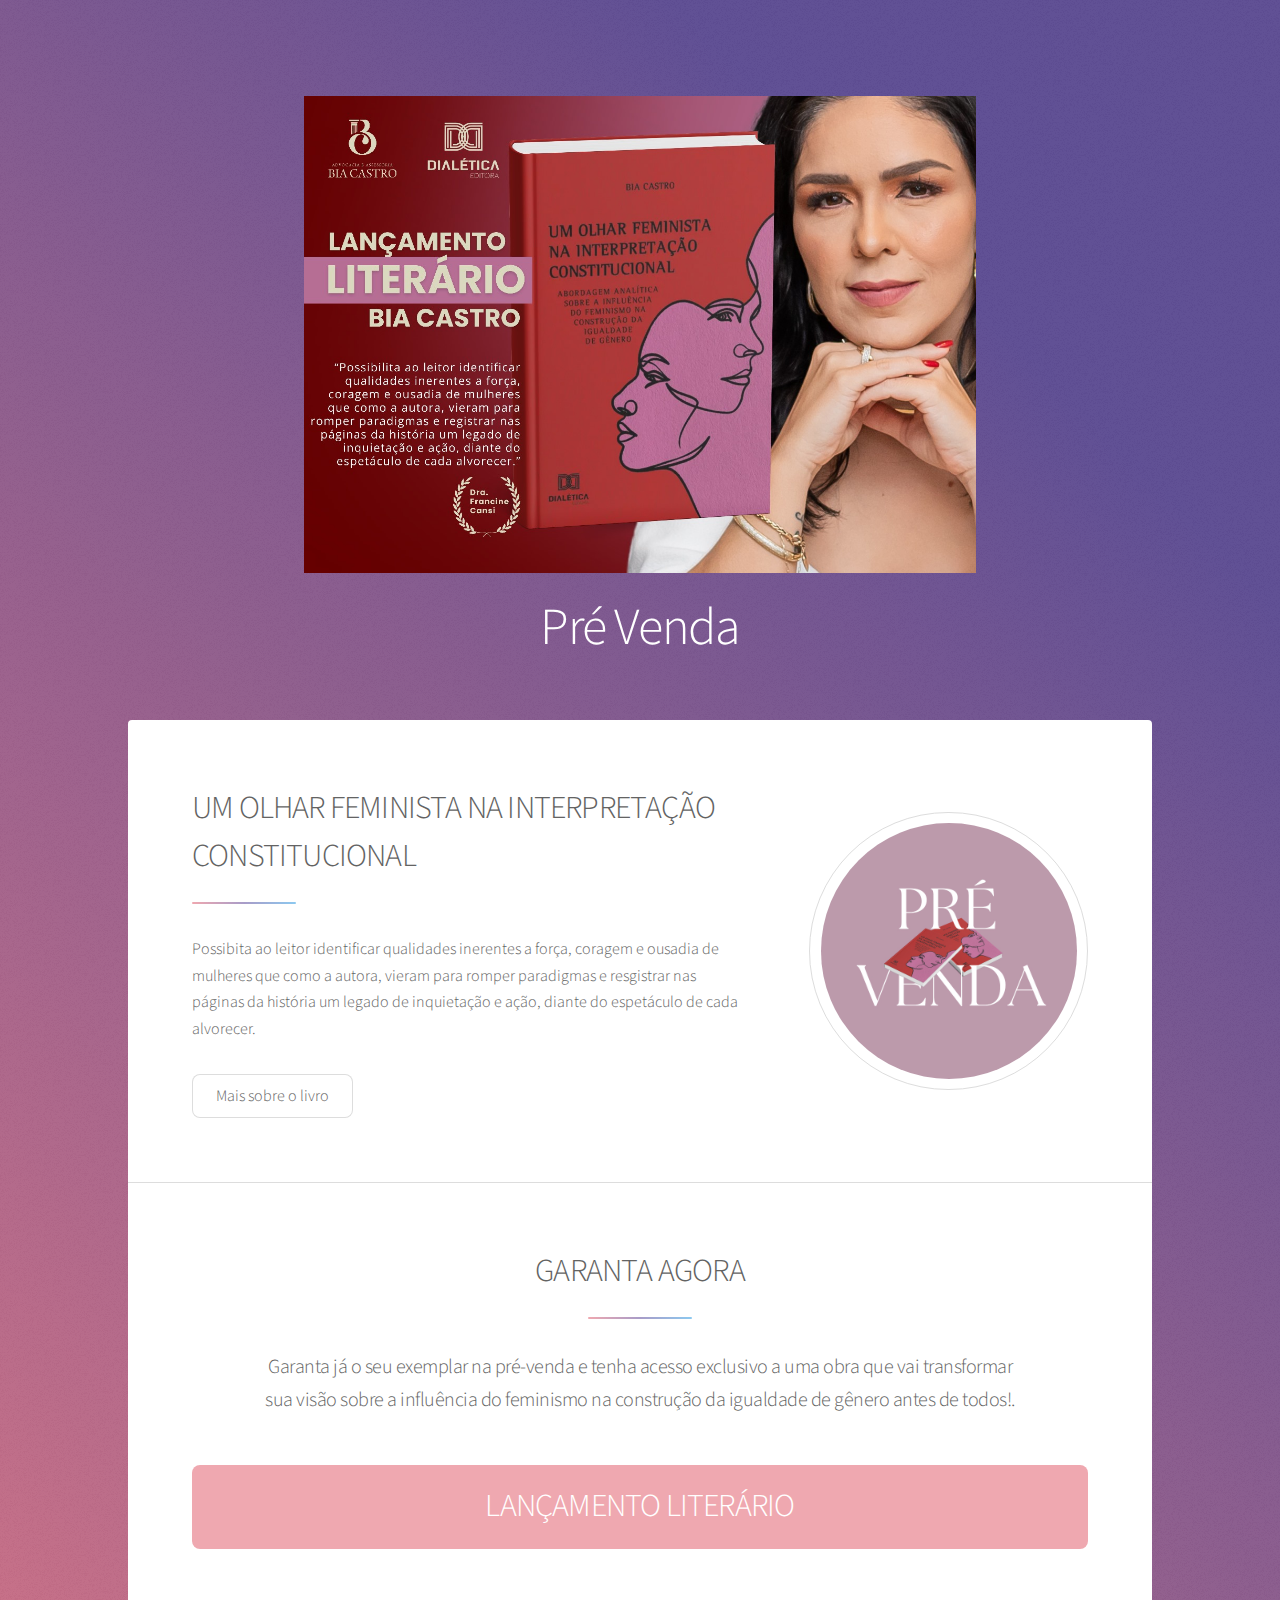
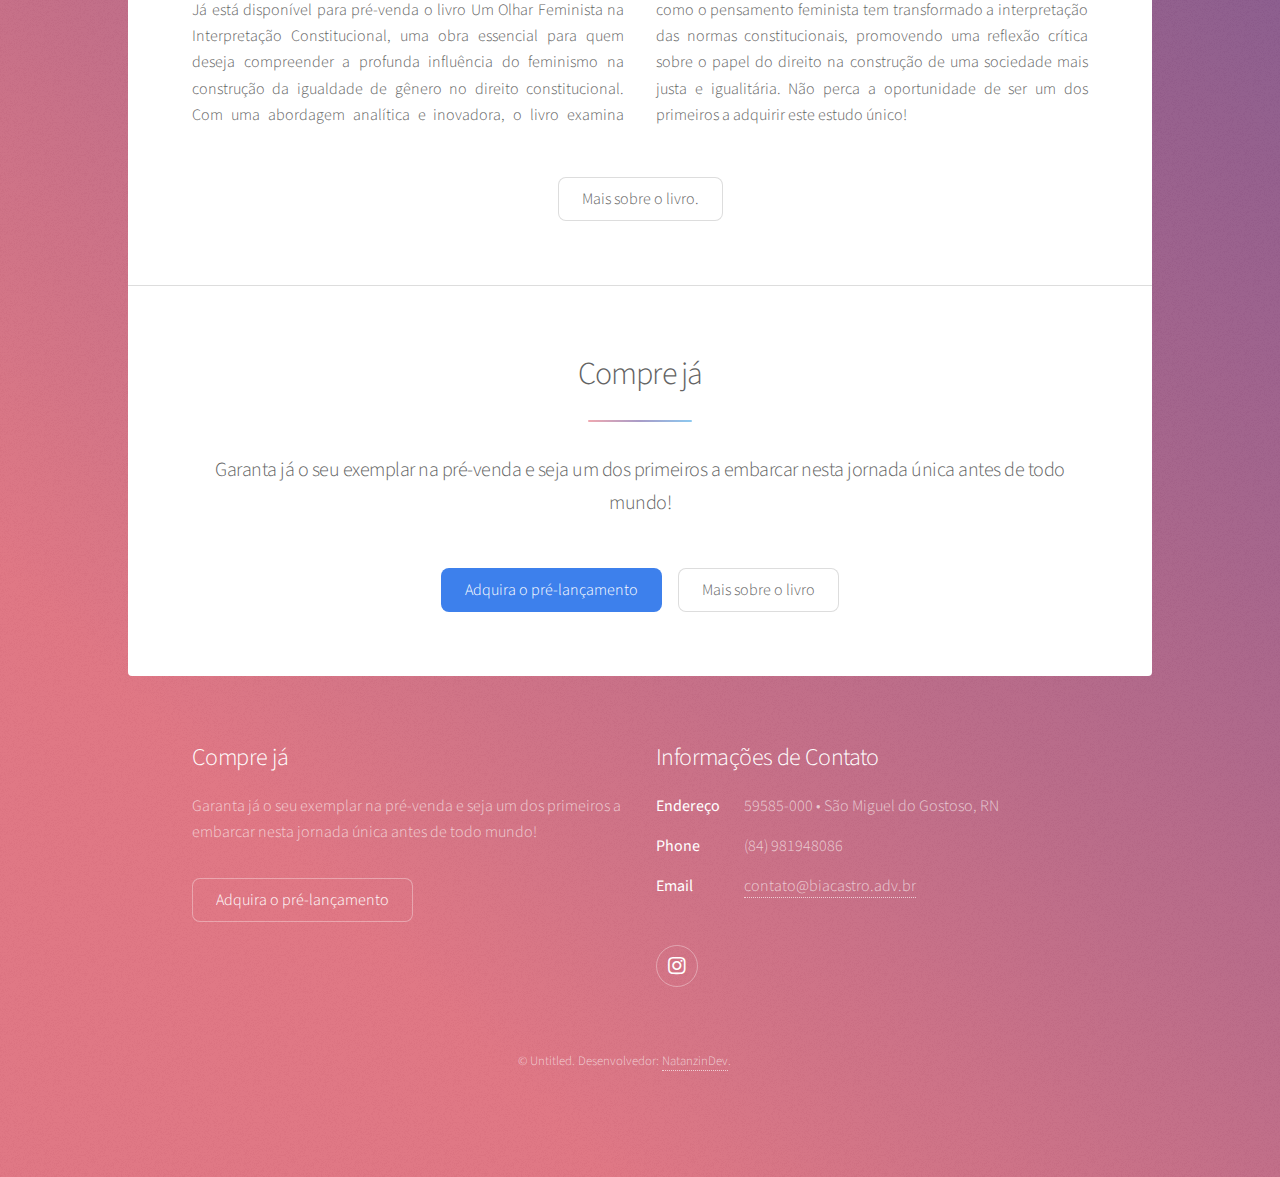
<file: index.html>
<!DOCTYPE HTML>
<!--
	Stellar by HTML5 UP
	html5up.net | @ajlkn
	Free for personal and commercial use under the CCA 3.0 license (html5up.net/license)
-->
<html>
	<head>
		<title>Um olhar feminista na interpretação constitucional</title>
		<meta charset="utf-8" />
		<meta name="viewport" content="width=device-width, initial-scale=1, user-scalable=no" />
		<link rel="stylesheet" href="assets/css/main.css" />
		<noscript><link rel="stylesheet" href="assets/css/noscript.css" /></noscript>
	</head>
	<body class="is-preload">

		<!-- Wrapper -->
			<div id="wrapper">

				<!-- Header -->
					<header id="header" class="alt">
						<span class="logo"><img src="imagens/lacamentoliterario.jpg" alt="" /></span>
						<h1>Pré Venda</h1>
						
					</header>

				<!-- Nav -->
				

				<!-- Main -->
					<div id="main">

						<!-- Introduction -->
							<section id="intro" class="main">
								<div class="spotlight">
									<div class="content">
										<header class="major">
											<h2>UM OLHAR FEMINISTA NA INTERPRETAÇÃO CONSTITUCIONAL</h2>
										</header>
										<p>Possibita ao leitor identificar qualidades inerentes a força, coragem e ousadia de mulheres que como a autora, vieram para romper paradigmas e resgistrar nas páginas da história um legado de inquietação e ação, diante do espetáculo de cada alvorecer.</p>
										<ul class="actions">
											<li><a href="generic.html" class="button">Mais sobre o livro</a></li>
										</ul>
									</div>
									<span class="image"><img src="imagens/IMG-20250206-WA0017.jpg" alt="" /></span>
								</div>
							</section>

						<!-- First Section -->
							

						<!-- Second Section -->
							<section id="second" class="main special">
								<header class="major">
									<h2>GARANTA AGORA</h2>
									<p>Garanta já o seu exemplar na pré-venda e tenha acesso exclusivo a uma obra que vai transformar <br />sua visão sobre a influência do feminismo na construção da igualdade de gênero antes de todos!.</p>
								</header>
								<ul class="statistics">
									<li class="style1">
										
										<strong>LANÇAMENTO LITERÁRIO</strong> 
									</li>
									
								</ul>
								<p class="content">Já está disponível para pré-venda o livro Um Olhar Feminista na Interpretação Constitucional, uma obra essencial para quem deseja compreender a profunda influência do feminismo na construção da igualdade de gênero no direito constitucional. Com uma abordagem analítica e inovadora, o livro examina como o pensamento feminista tem transformado a interpretação das normas constitucionais, promovendo uma reflexão crítica sobre o papel do direito na construção de uma sociedade mais justa e igualitária. Não perca a oportunidade de ser um dos primeiros a adquirir este estudo único!</p>
								<footer class="major">
									<ul class="actions special">
										<li><a href="generic.html" class="button">Mais sobre o livro.</a></li>
									</ul>
								</footer>
							</section>

						<!-- Get Started -->
							<section id="cta" class="main special">
								<header class="major">
									<h2>Compre já</h2>
									<p>Garanta já o seu exemplar na pré-venda e seja um dos primeiros a embarcar nesta jornada única antes de todo mundo!</p>
								</header>
								<footer class="major">
									<ul class="actions special">
										<li><a href="http://wa.me/5584987931336?text=Olá!+Quero+adquirir+o+novo+livro+da+Dra.+Bia, em+pré-lançamento!+🥂📕" class="button primary">Adquira o pré-lançamento</a></li>
										<li><a href="generic.html" class="button">Mais sobre o livro</a></li>
									</ul>
								</footer>
							</section>

					</div>

				<!-- Footer -->
					<footer id="footer">
						<section>
							<h2>Compre já</h2>
							<p>Garanta já o seu exemplar na pré-venda e seja um dos primeiros a embarcar nesta jornada única antes de todo mundo!</p>
							<ul class="actions">
								<li><a href="http://wa.me/5584987931336?text=Olá!+Quero+adquirir+o+novo+livro+da+Dra.+Bia, em+pré-lançamento!+🥂📕
									" class="button">Adquira o pré-lançamento</a></li>
							</ul>
						</section>
						<section>
							<h2>Informações de Contato</h2>
							<dl class="alt">
								<dt>Endereço</dt>
								<dd>59585-000  &bull; São Miguel do Gostoso, RN  </dd>
								<dt>Phone</dt>
								<dd>(84) 981948086</dd>
								<dt>Email</dt>
								<dd><a href="#">contato@biacastro.adv.br</a></dd>
							</dl>
							<ul class="icons">
								
								<li><a href="https://www.instagram.com/biacastro.advocacia?igsh=eDd5eXN3Ym1vaTNr" class="icon brands fa-instagram alt"><span class="label">Instagram</span></a></li>
								
							</ul>
						</section>
						<p class="copyright">&copy; Untitled. Desenvolvedor: <a href="https://github.com/NatanzinDev">NatanzinDev</a>.</p>
					</footer>

			</div>

		<!-- Scripts -->
			<script src="assets/js/jquery.min.js"></script>
			<script src="assets/js/jquery.scrollex.min.js"></script>
			<script src="assets/js/jquery.scrolly.min.js"></script>
			<script src="assets/js/browser.min.js"></script>
			<script src="assets/js/breakpoints.min.js"></script>
			<script src="assets/js/util.js"></script>
			<script src="assets/js/main.js"></script>

	</body>
</html>
</file>
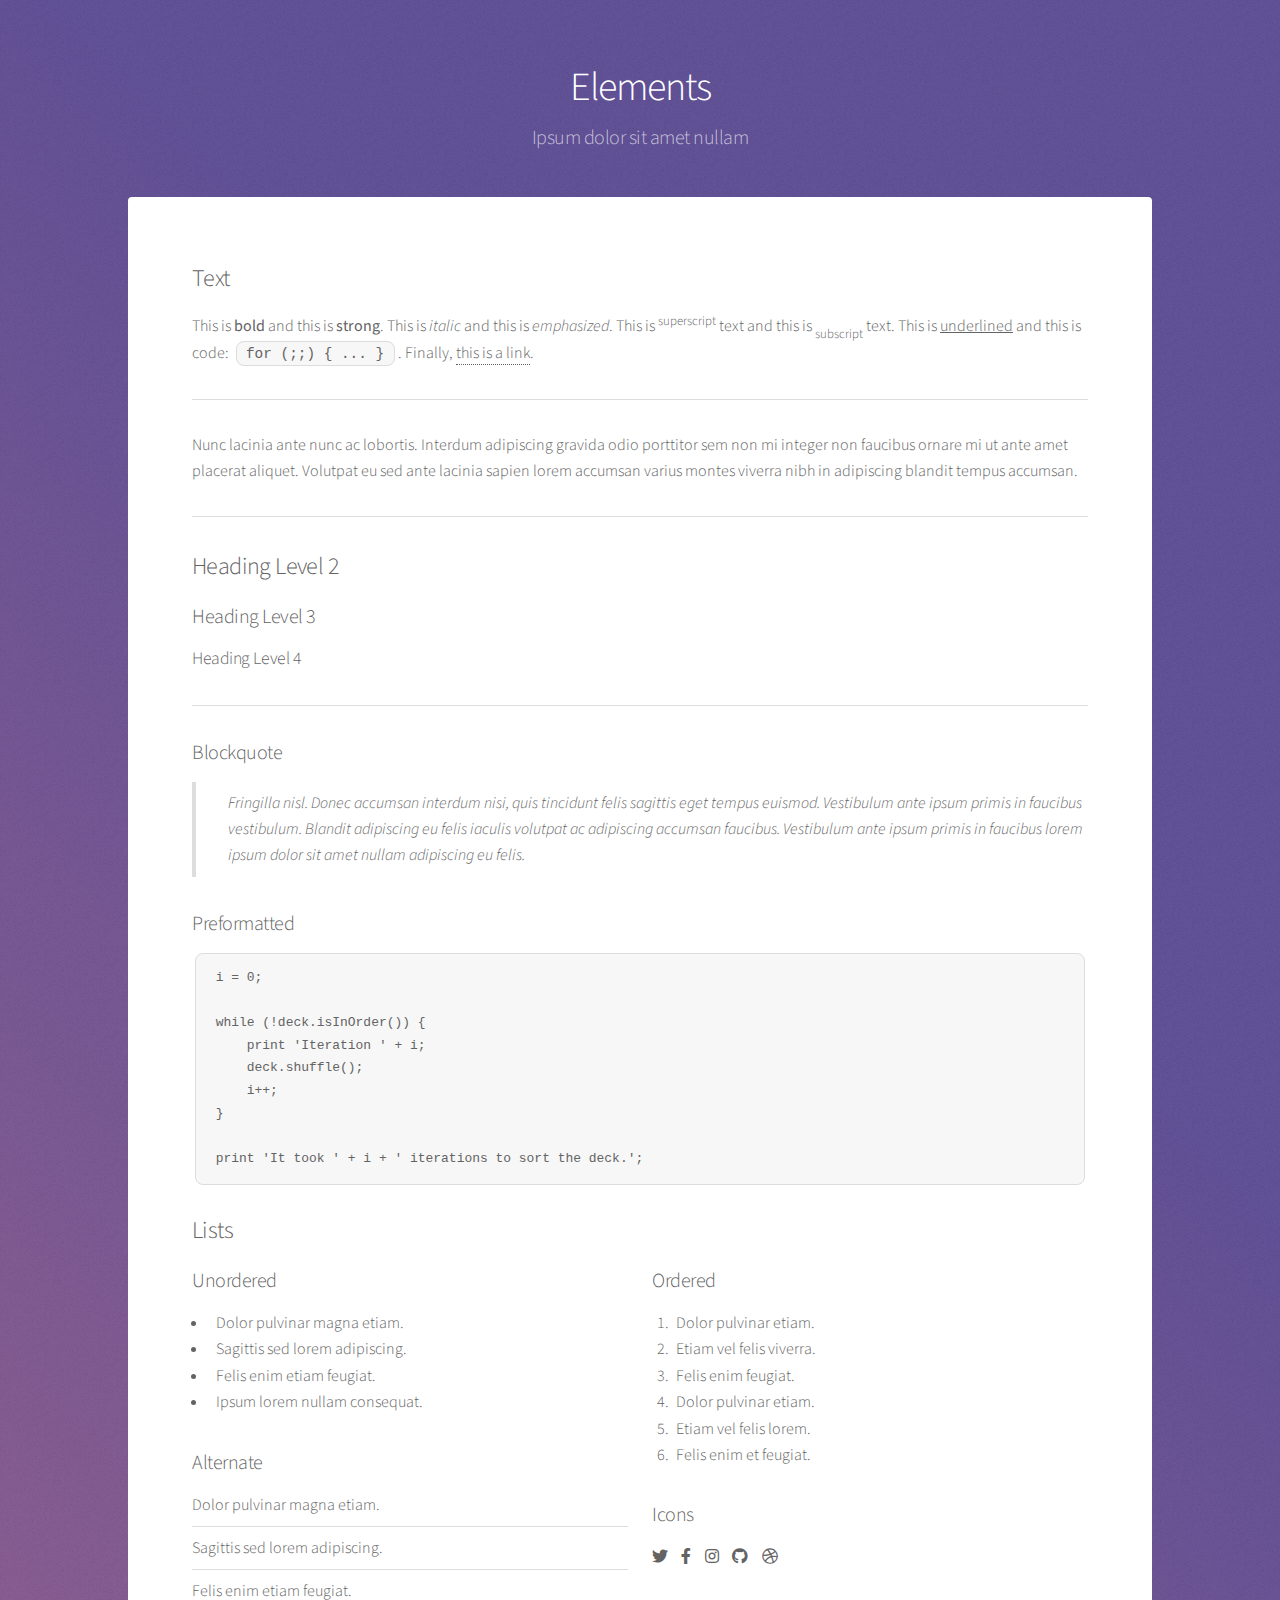
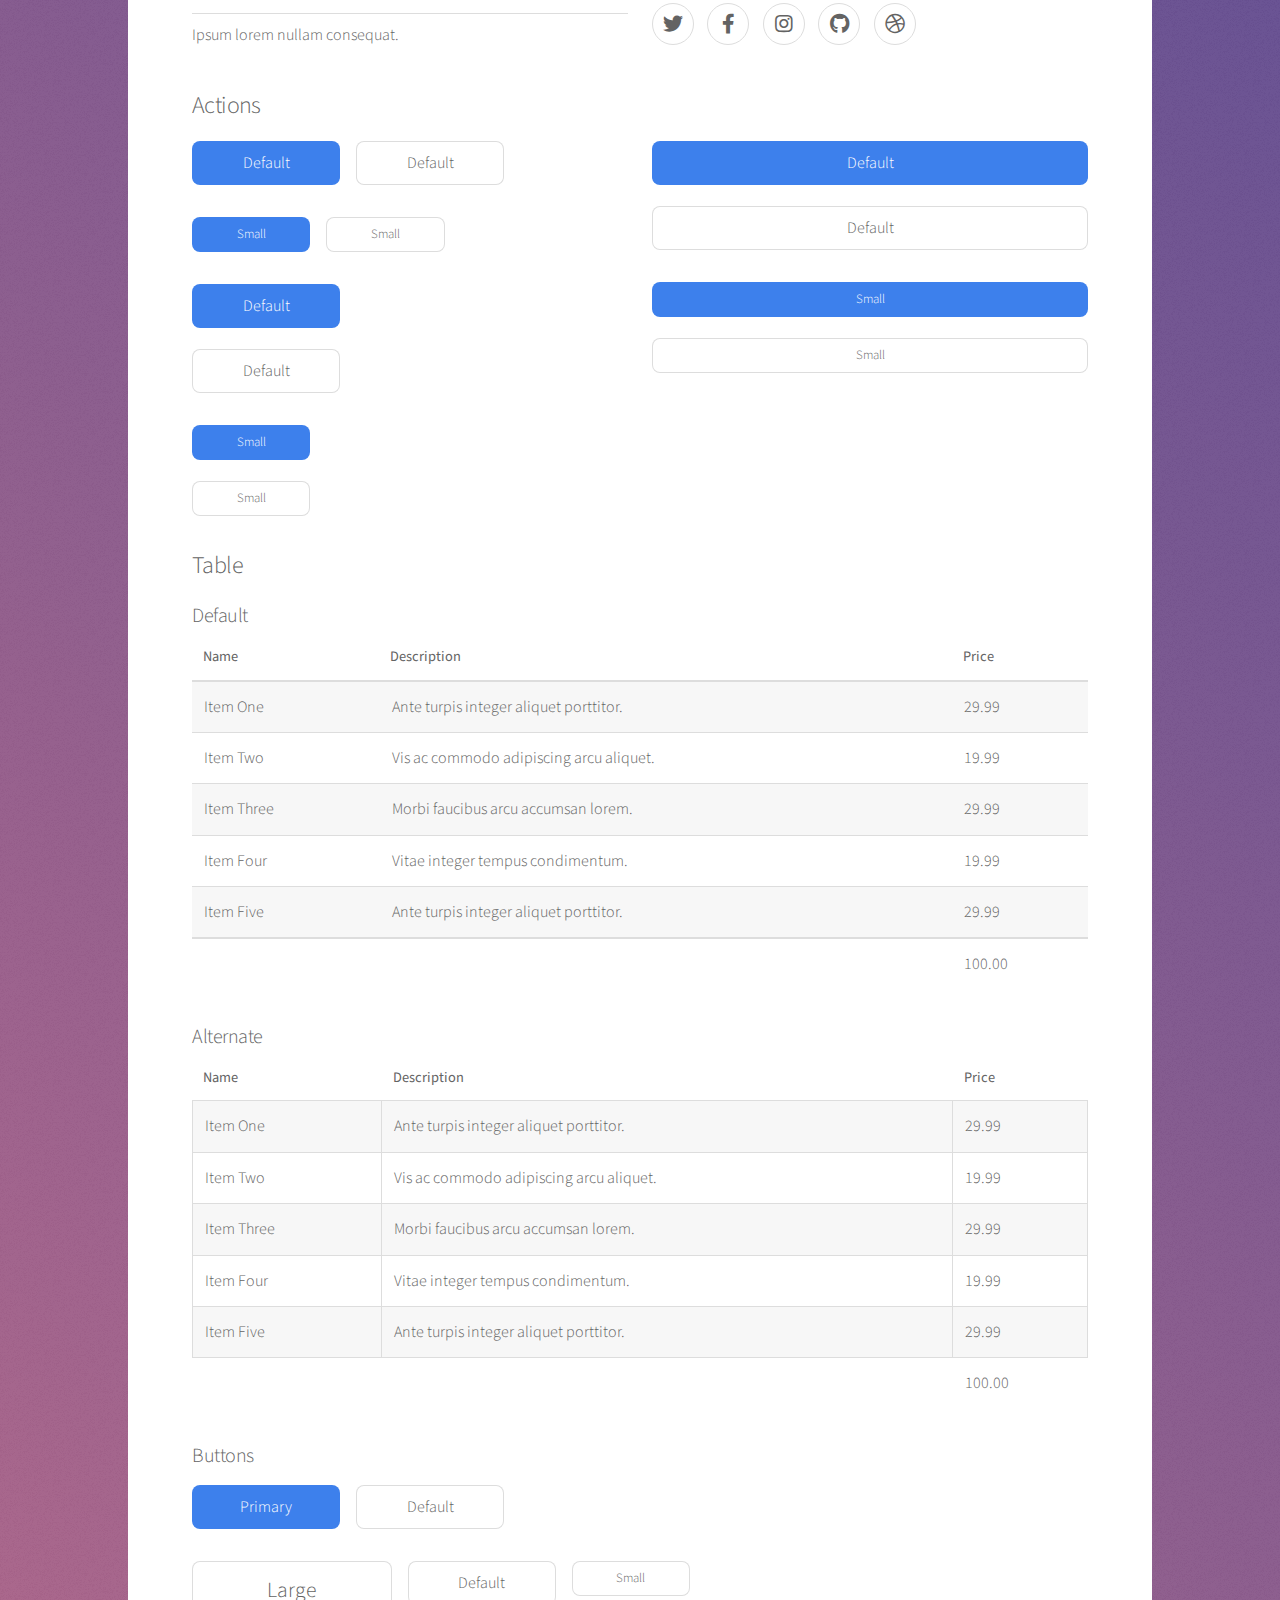
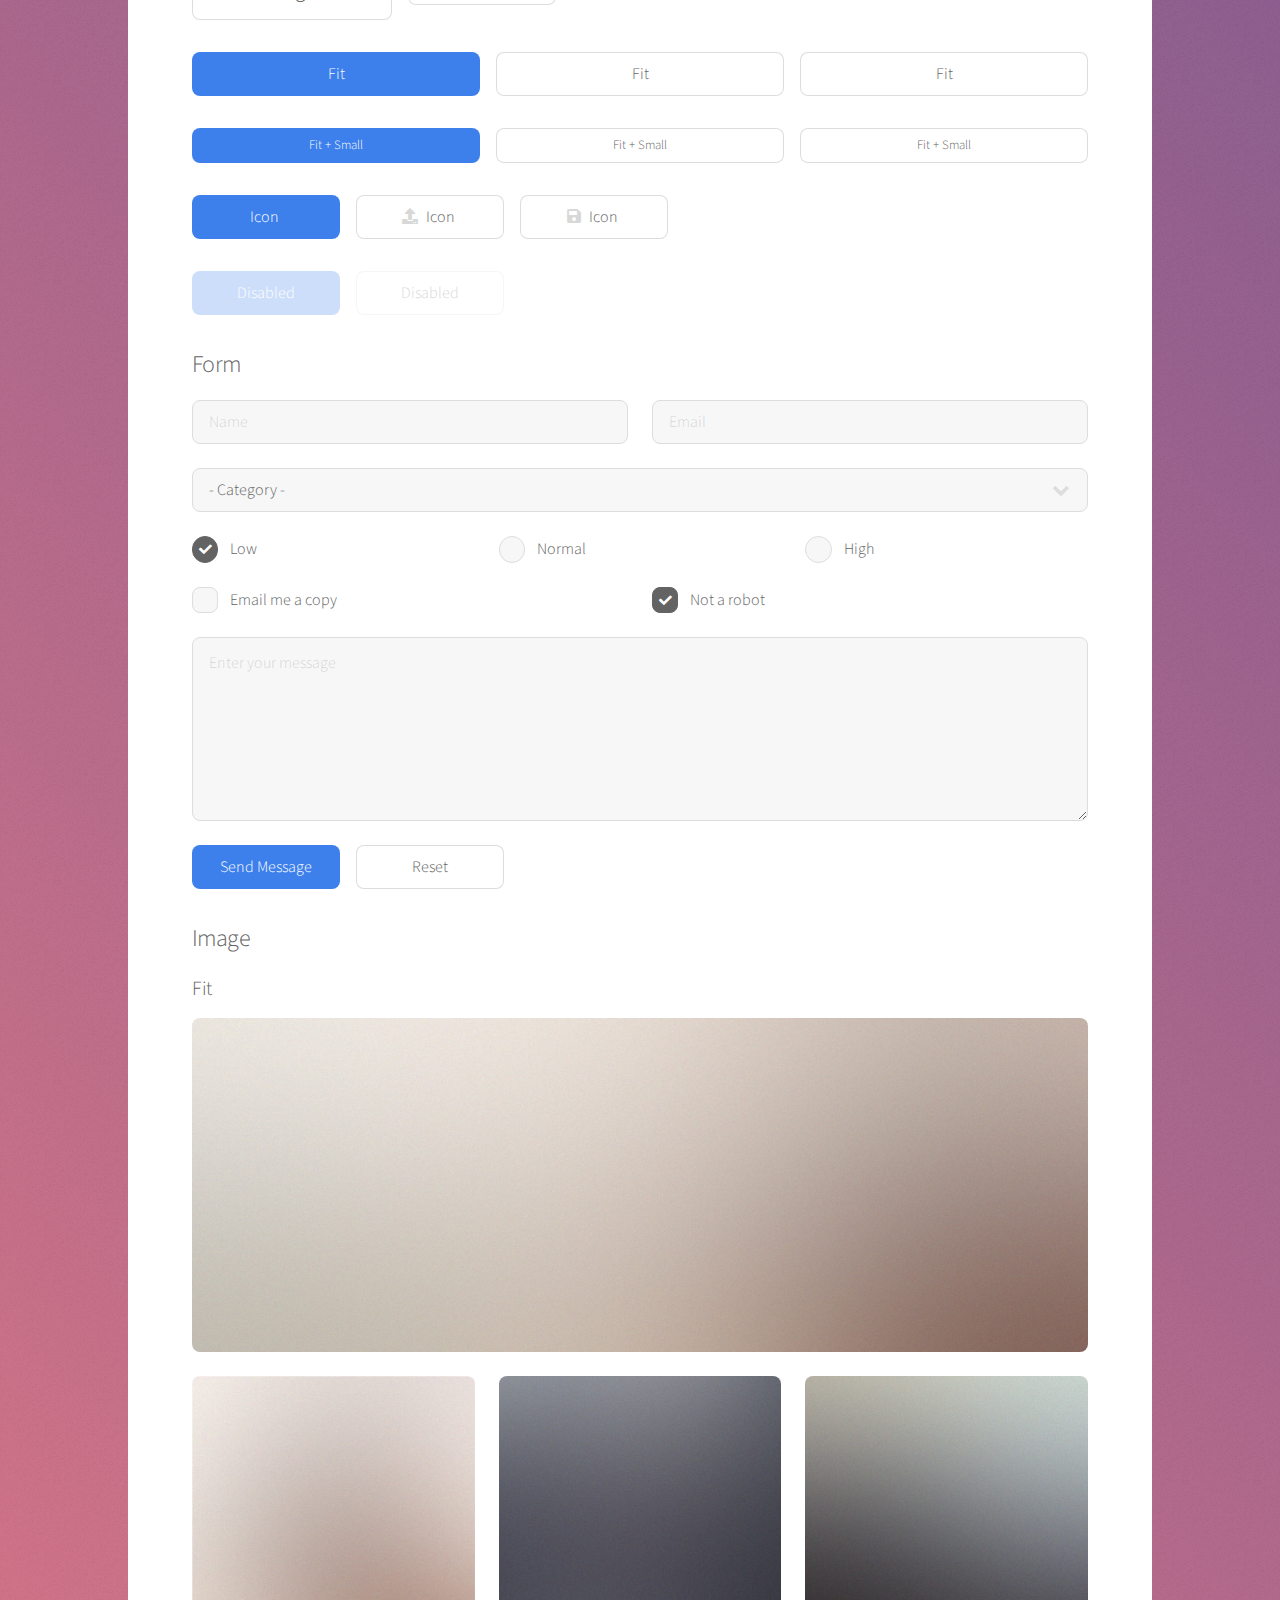
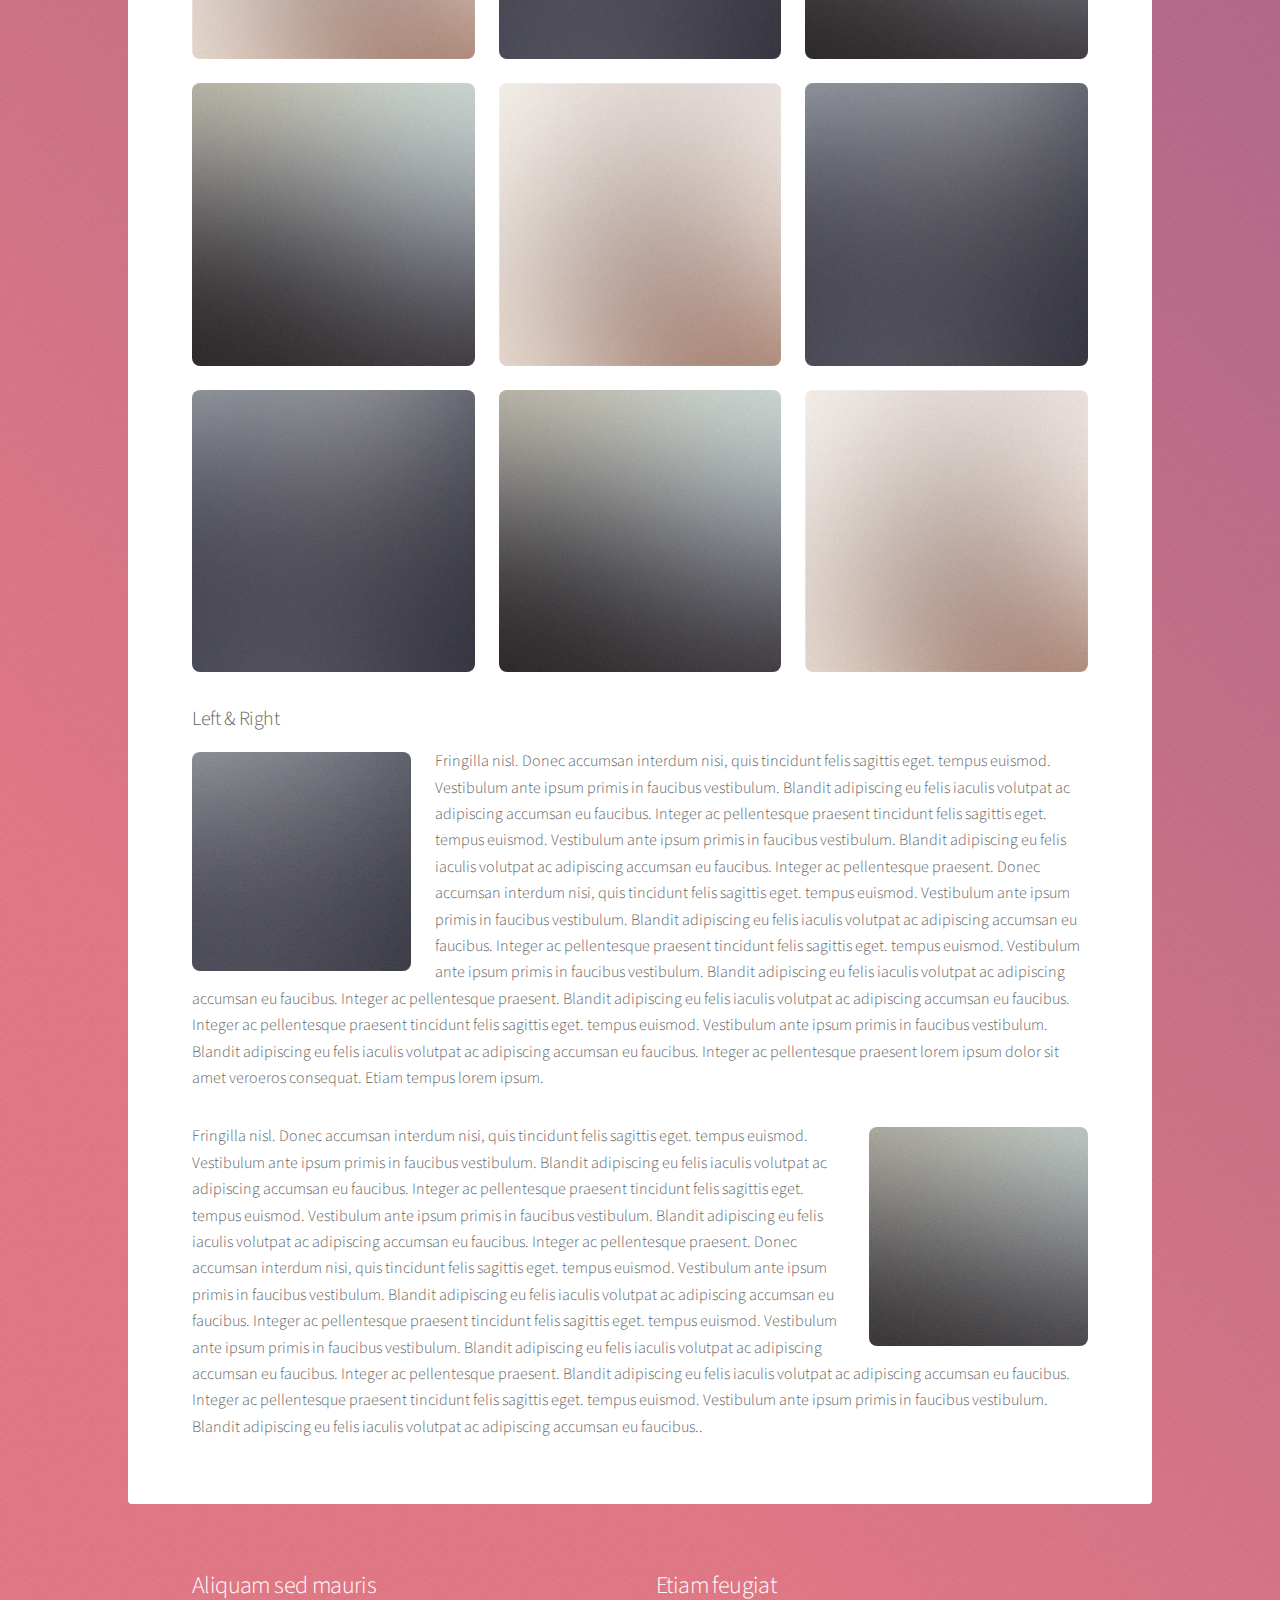
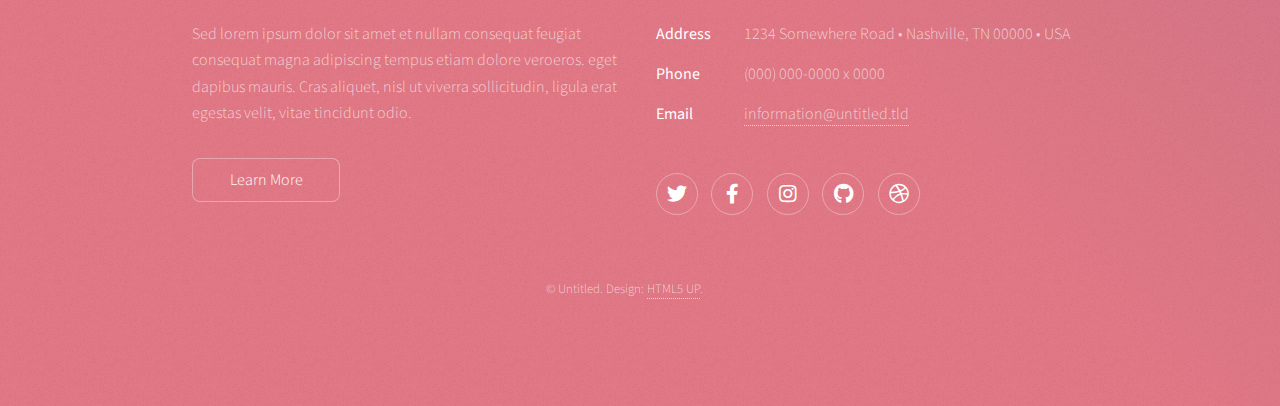
<file: elements.html>
<!DOCTYPE HTML>
<!--
	Stellar by HTML5 UP
	html5up.net | @ajlkn
	Free for personal and commercial use under the CCA 3.0 license (html5up.net/license)
-->
<html>
	<head>
		<title>Elements - Stellar by HTML5 UP</title>
		<meta charset="utf-8" />
		<meta name="viewport" content="width=device-width, initial-scale=1, user-scalable=no" />
		<link rel="stylesheet" href="assets/css/main.css" />
		<noscript><link rel="stylesheet" href="assets/css/noscript.css" /></noscript>
	</head>
	<body class="is-preload">

		<!-- Wrapper -->
			<div id="wrapper">

				<!-- Header -->
					<header id="header">
						<h1>Elements</h1>
						<p>Ipsum dolor sit amet nullam</p>
					</header>

				<!-- Main -->
					<div id="main">

						<!-- Content -->
							<section id="content" class="main">

								<!-- Text -->
									<section>
										<h2>Text</h2>
										<p>This is <b>bold</b> and this is <strong>strong</strong>. This is <i>italic</i> and this is <em>emphasized</em>.
										This is <sup>superscript</sup> text and this is <sub>subscript</sub> text.
										This is <u>underlined</u> and this is code: <code>for (;;) { ... }</code>. Finally, <a href="#">this is a link</a>.</p>
										<hr />
										<p>Nunc lacinia ante nunc ac lobortis. Interdum adipiscing gravida odio porttitor sem non mi integer non faucibus ornare mi ut ante amet placerat aliquet. Volutpat eu sed ante lacinia sapien lorem accumsan varius montes viverra nibh in adipiscing blandit tempus accumsan.</p>
										<hr />
										<h2>Heading Level 2</h2>
										<h3>Heading Level 3</h3>
										<h4>Heading Level 4</h4>
										<hr />
										<h3>Blockquote</h3>
										<blockquote>Fringilla nisl. Donec accumsan interdum nisi, quis tincidunt felis sagittis eget tempus euismod. Vestibulum ante ipsum primis in faucibus vestibulum. Blandit adipiscing eu felis iaculis volutpat ac adipiscing accumsan faucibus. Vestibulum ante ipsum primis in faucibus lorem ipsum dolor sit amet nullam adipiscing eu felis.</blockquote>
										<h3>Preformatted</h3>
										<pre><code>i = 0;

while (!deck.isInOrder()) {
    print 'Iteration ' + i;
    deck.shuffle();
    i++;
}

print 'It took ' + i + ' iterations to sort the deck.';</code></pre>
									</section>

								<!-- Lists -->
									<section>
										<h2>Lists</h2>
										<div class="row">
											<div class="col-6 col-12-medium">
												<h3>Unordered</h3>
												<ul>
													<li>Dolor pulvinar magna etiam.</li>
													<li>Sagittis sed lorem adipiscing.</li>
													<li>Felis enim etiam feugiat.</li>
													<li>Ipsum lorem nullam consequat.</li>
												</ul>
												<h3>Alternate</h3>
												<ul class="alt">
													<li>Dolor pulvinar magna etiam.</li>
													<li>Sagittis sed lorem adipiscing.</li>
													<li>Felis enim etiam feugiat.</li>
													<li>Ipsum lorem nullam consequat.</li>
												</ul>
											</div>
											<div class="col-6 col-12-medium">
												<h3>Ordered</h3>
												<ol>
													<li>Dolor pulvinar etiam.</li>
													<li>Etiam vel felis viverra.</li>
													<li>Felis enim feugiat.</li>
													<li>Dolor pulvinar etiam.</li>
													<li>Etiam vel felis lorem.</li>
													<li>Felis enim et feugiat.</li>
												</ol>
												<h3>Icons</h3>
												<ul class="icons">
													<li><a href="#" class="icon brands fa-twitter"><span class="label">Twitter</span></a></li>
													<li><a href="#" class="icon brands fa-facebook-f"><span class="label">Facebook</span></a></li>
													<li><a href="#" class="icon brands fa-instagram"><span class="label">Instagram</span></a></li>
													<li><a href="#" class="icon brands fa-github"><span class="label">GitHub</span></a></li>
													<li><a href="#" class="icon brands fa-dribbble"><span class="label">Dribbble</span></a></li>
												</ul>
												<ul class="icons">
													<li><a href="#" class="icon brands alt fa-twitter"><span class="label">Twitter</span></a></li>
													<li><a href="#" class="icon brands alt fa-facebook-f"><span class="label">Facebook</span></a></li>
													<li><a href="#" class="icon brands alt fa-instagram"><span class="label">Instagram</span></a></li>
													<li><a href="#" class="icon brands alt fa-github"><span class="label">GitHub</span></a></li>
													<li><a href="#" class="icon brands alt fa-dribbble"><span class="label">Dribbble</span></a></li>
												</ul>
											</div>
										</div>
										<h2>Actions</h2>
										<div class="row">
											<div class="col-6 col-12-medium">
												<ul class="actions">
													<li><a href="#" class="button primary">Default</a></li>
													<li><a href="#" class="button">Default</a></li>
												</ul>
												<ul class="actions small">
													<li><a href="#" class="button primary small">Small</a></li>
													<li><a href="#" class="button small">Small</a></li>
												</ul>
												<ul class="actions stacked">
													<li><a href="#" class="button primary">Default</a></li>
													<li><a href="#" class="button">Default</a></li>
												</ul>
												<ul class="actions stacked">
													<li><a href="#" class="button primary small">Small</a></li>
													<li><a href="#" class="button small">Small</a></li>
												</ul>
											</div>
											<div class="col-6 col-12-medium">
												<ul class="actions stacked">
													<li><a href="#" class="button primary fit">Default</a></li>
													<li><a href="#" class="button fit">Default</a></li>
												</ul>
												<ul class="actions stacked">
													<li><a href="#" class="button primary small fit">Small</a></li>
													<li><a href="#" class="button small fit">Small</a></li>
												</ul>
											</div>
										</div>
									</section>

								<!-- Table -->
									<section>
										<h2>Table</h2>
										<h3>Default</h3>
										<div class="table-wrapper">
											<table>
												<thead>
													<tr>
														<th>Name</th>
														<th>Description</th>
														<th>Price</th>
													</tr>
												</thead>
												<tbody>
													<tr>
														<td>Item One</td>
														<td>Ante turpis integer aliquet porttitor.</td>
														<td>29.99</td>
													</tr>
													<tr>
														<td>Item Two</td>
														<td>Vis ac commodo adipiscing arcu aliquet.</td>
														<td>19.99</td>
													</tr>
													<tr>
														<td>Item Three</td>
														<td> Morbi faucibus arcu accumsan lorem.</td>
														<td>29.99</td>
													</tr>
													<tr>
														<td>Item Four</td>
														<td>Vitae integer tempus condimentum.</td>
														<td>19.99</td>
													</tr>
													<tr>
														<td>Item Five</td>
														<td>Ante turpis integer aliquet porttitor.</td>
														<td>29.99</td>
													</tr>
												</tbody>
												<tfoot>
													<tr>
														<td colspan="2"></td>
														<td>100.00</td>
													</tr>
												</tfoot>
											</table>
										</div>

										<h3>Alternate</h3>
										<div class="table-wrapper">
											<table class="alt">
												<thead>
													<tr>
														<th>Name</th>
														<th>Description</th>
														<th>Price</th>
													</tr>
												</thead>
												<tbody>
													<tr>
														<td>Item One</td>
														<td>Ante turpis integer aliquet porttitor.</td>
														<td>29.99</td>
													</tr>
													<tr>
														<td>Item Two</td>
														<td>Vis ac commodo adipiscing arcu aliquet.</td>
														<td>19.99</td>
													</tr>
													<tr>
														<td>Item Three</td>
														<td> Morbi faucibus arcu accumsan lorem.</td>
														<td>29.99</td>
													</tr>
													<tr>
														<td>Item Four</td>
														<td>Vitae integer tempus condimentum.</td>
														<td>19.99</td>
													</tr>
													<tr>
														<td>Item Five</td>
														<td>Ante turpis integer aliquet porttitor.</td>
														<td>29.99</td>
													</tr>
												</tbody>
												<tfoot>
													<tr>
														<td colspan="2"></td>
														<td>100.00</td>
													</tr>
												</tfoot>
											</table>
										</div>
									</section>

								<!-- Buttons -->
									<section>
										<h3>Buttons</h3>
										<ul class="actions">
											<li><a href="#" class="button primary">Primary</a></li>
											<li><a href="#" class="button">Default</a></li>
										</ul>
										<ul class="actions">
											<li><a href="#" class="button large">Large</a></li>
											<li><a href="#" class="button">Default</a></li>
											<li><a href="#" class="button small">Small</a></li>
										</ul>
										<ul class="actions fit">
											<li><a href="#" class="button primary fit">Fit</a></li>
											<li><a href="#" class="button fit">Fit</a></li>
											<li><a href="#" class="button fit">Fit</a></li>
										</ul>
										<ul class="actions fit small">
											<li><a href="#" class="button primary fit small">Fit + Small</a></li>
											<li><a href="#" class="button fit small">Fit + Small</a></li>
											<li><a href="#" class="button fit small">Fit + Small</a></li>
										</ul>
										<ul class="actions">
											<li><a href="#" class="button primary icon solidfa-download">Icon</a></li>
											<li><a href="#" class="button icon solid fa-upload">Icon</a></li>
											<li><a href="#" class="button icon solid fa-save">Icon</a></li>
										</ul>
										<ul class="actions">
											<li><span class="button primary disabled">Disabled</span></li>
											<li><span class="button disabled">Disabled</span></li>
										</ul>
									</section>

								<!-- Form -->
									<section>
										<h2>Form</h2>
										<form method="post" action="#">
											<div class="row gtr-uniform">
												<div class="col-6 col-12-xsmall">
													<input type="text" name="demo-name" id="demo-name" value="" placeholder="Name" />
												</div>
												<div class="col-6 col-12-xsmall">
													<input type="email" name="demo-email" id="demo-email" value="" placeholder="Email" />
												</div>
												<div class="col-12">
													<select name="demo-category" id="demo-category">
														<option value="">- Category -</option>
														<option value="1">Manufacturing</option>
														<option value="1">Shipping</option>
														<option value="1">Administration</option>
														<option value="1">Human Resources</option>
													</select>
												</div>
												<div class="col-4 col-12-small">
													<input type="radio" id="demo-priority-low" name="demo-priority" checked>
													<label for="demo-priority-low">Low</label>
												</div>
												<div class="col-4 col-12-small">
													<input type="radio" id="demo-priority-normal" name="demo-priority">
													<label for="demo-priority-normal">Normal</label>
												</div>
												<div class="col-4 col-12-small">
													<input type="radio" id="demo-priority-high" name="demo-priority">
													<label for="demo-priority-high">High</label>
												</div>
												<div class="col-6 col-12-small">
													<input type="checkbox" id="demo-copy" name="demo-copy">
													<label for="demo-copy">Email me a copy</label>
												</div>
												<div class="col-6 col-12-small">
													<input type="checkbox" id="demo-human" name="demo-human" checked>
													<label for="demo-human">Not a robot</label>
												</div>
												<div class="col-12">
													<textarea name="demo-message" id="demo-message" placeholder="Enter your message" rows="6"></textarea>
												</div>
												<div class="col-12">
													<ul class="actions">
														<li><input type="submit" value="Send Message" class="primary" /></li>
														<li><input type="reset" value="Reset" /></li>
													</ul>
												</div>
											</div>
										</form>
									</section>

								<!-- Image -->
									<section>
										<h2>Image</h2>
										<h3>Fit</h3>
										<div class="box alt">
											<div class="row gtr-uniform">
												<div class="col-12"><span class="image fit"><img src="images/pic04.jpg" alt="" /></span></div>
												<div class="col-4"><span class="image fit"><img src="images/pic01.jpg" alt="" /></span></div>
												<div class="col-4"><span class="image fit"><img src="images/pic02.jpg" alt="" /></span></div>
												<div class="col-4"><span class="image fit"><img src="images/pic03.jpg" alt="" /></span></div>
												<div class="col-4"><span class="image fit"><img src="images/pic03.jpg" alt="" /></span></div>
												<div class="col-4"><span class="image fit"><img src="images/pic01.jpg" alt="" /></span></div>
												<div class="col-4"><span class="image fit"><img src="images/pic02.jpg" alt="" /></span></div>
												<div class="col-4"><span class="image fit"><img src="images/pic02.jpg" alt="" /></span></div>
												<div class="col-4"><span class="image fit"><img src="images/pic03.jpg" alt="" /></span></div>
												<div class="col-4"><span class="image fit"><img src="images/pic01.jpg" alt="" /></span></div>
											</div>
										</div>
										<h3>Left &amp; Right</h3>
										<p><span class="image left"><img src="images/pic05.jpg" alt="" /></span>Fringilla nisl. Donec accumsan interdum nisi, quis tincidunt felis sagittis eget. tempus euismod. Vestibulum ante ipsum primis in faucibus vestibulum. Blandit adipiscing eu felis iaculis volutpat ac adipiscing accumsan eu faucibus. Integer ac pellentesque praesent tincidunt felis sagittis eget. tempus euismod. Vestibulum ante ipsum primis in faucibus vestibulum. Blandit adipiscing eu felis iaculis volutpat ac adipiscing accumsan eu faucibus. Integer ac pellentesque praesent. Donec accumsan interdum nisi, quis tincidunt felis sagittis eget. tempus euismod. Vestibulum ante ipsum primis in faucibus vestibulum. Blandit adipiscing eu felis iaculis volutpat ac adipiscing accumsan eu faucibus. Integer ac pellentesque praesent tincidunt felis sagittis eget. tempus euismod. Vestibulum ante ipsum primis in faucibus vestibulum. Blandit adipiscing eu felis iaculis volutpat ac adipiscing accumsan eu faucibus. Integer ac pellentesque praesent. Blandit adipiscing eu felis iaculis volutpat ac adipiscing accumsan eu faucibus. Integer ac pellentesque praesent tincidunt felis sagittis eget. tempus euismod. Vestibulum ante ipsum primis in faucibus vestibulum. Blandit adipiscing eu felis iaculis volutpat ac adipiscing accumsan eu faucibus. Integer ac pellentesque praesent lorem ipsum dolor sit amet veroeros consequat. Etiam tempus lorem ipsum.</p>
										<p><span class="image right"><img src="images/pic06.jpg" alt="" /></span>Fringilla nisl. Donec accumsan interdum nisi, quis tincidunt felis sagittis eget. tempus euismod. Vestibulum ante ipsum primis in faucibus vestibulum. Blandit adipiscing eu felis iaculis volutpat ac adipiscing accumsan eu faucibus. Integer ac pellentesque praesent tincidunt felis sagittis eget. tempus euismod. Vestibulum ante ipsum primis in faucibus vestibulum. Blandit adipiscing eu felis iaculis volutpat ac adipiscing accumsan eu faucibus. Integer ac pellentesque praesent. Donec accumsan interdum nisi, quis tincidunt felis sagittis eget. tempus euismod. Vestibulum ante ipsum primis in faucibus vestibulum. Blandit adipiscing eu felis iaculis volutpat ac adipiscing accumsan eu faucibus. Integer ac pellentesque praesent tincidunt felis sagittis eget. tempus euismod. Vestibulum ante ipsum primis in faucibus vestibulum. Blandit adipiscing eu felis iaculis volutpat ac adipiscing accumsan eu faucibus. Integer ac pellentesque praesent. Blandit adipiscing eu felis iaculis volutpat ac adipiscing accumsan eu faucibus. Integer ac pellentesque praesent tincidunt felis sagittis eget. tempus euismod. Vestibulum ante ipsum primis in faucibus vestibulum. Blandit adipiscing eu felis iaculis volutpat ac adipiscing accumsan eu faucibus..</p>
									</section>

							</section>

					</div>

				<!-- Footer -->
					<footer id="footer">
						<section>
							<h2>Aliquam sed mauris</h2>
							<p>Sed lorem ipsum dolor sit amet et nullam consequat feugiat consequat magna adipiscing tempus etiam dolore veroeros. eget dapibus mauris. Cras aliquet, nisl ut viverra sollicitudin, ligula erat egestas velit, vitae tincidunt odio.</p>
							<ul class="actions">
								<li><a href="#" class="button">Learn More</a></li>
							</ul>
						</section>
						<section>
							<h2>Etiam feugiat</h2>
							<dl class="alt">
								<dt>Address</dt>
								<dd>1234 Somewhere Road &bull; Nashville, TN 00000 &bull; USA</dd>
								<dt>Phone</dt>
								<dd>(000) 000-0000 x 0000</dd>
								<dt>Email</dt>
								<dd><a href="#">information@untitled.tld</a></dd>
							</dl>
							<ul class="icons">
								<li><a href="#" class="icon brands fa-twitter alt"><span class="label">Twitter</span></a></li>
								<li><a href="#" class="icon brands fa-facebook-f alt"><span class="label">Facebook</span></a></li>
								<li><a href="#" class="icon brands fa-instagram alt"><span class="label">Instagram</span></a></li>
								<li><a href="#" class="icon brands fa-github alt"><span class="label">GitHub</span></a></li>
								<li><a href="#" class="icon brands fa-dribbble alt"><span class="label">Dribbble</span></a></li>
							</ul>
						</section>
						<p class="copyright">&copy; Untitled. Design: <a href="https://html5up.net">HTML5 UP</a>.</p>
					</footer>

			</div>

		<!-- Scripts -->
			<script src="assets/js/jquery.min.js"></script>
			<script src="assets/js/jquery.scrollex.min.js"></script>
			<script src="assets/js/jquery.scrolly.min.js"></script>
			<script src="assets/js/browser.min.js"></script>
			<script src="assets/js/breakpoints.min.js"></script>
			<script src="assets/js/util.js"></script>
			<script src="assets/js/main.js"></script>

	</body>
</html>
</file>
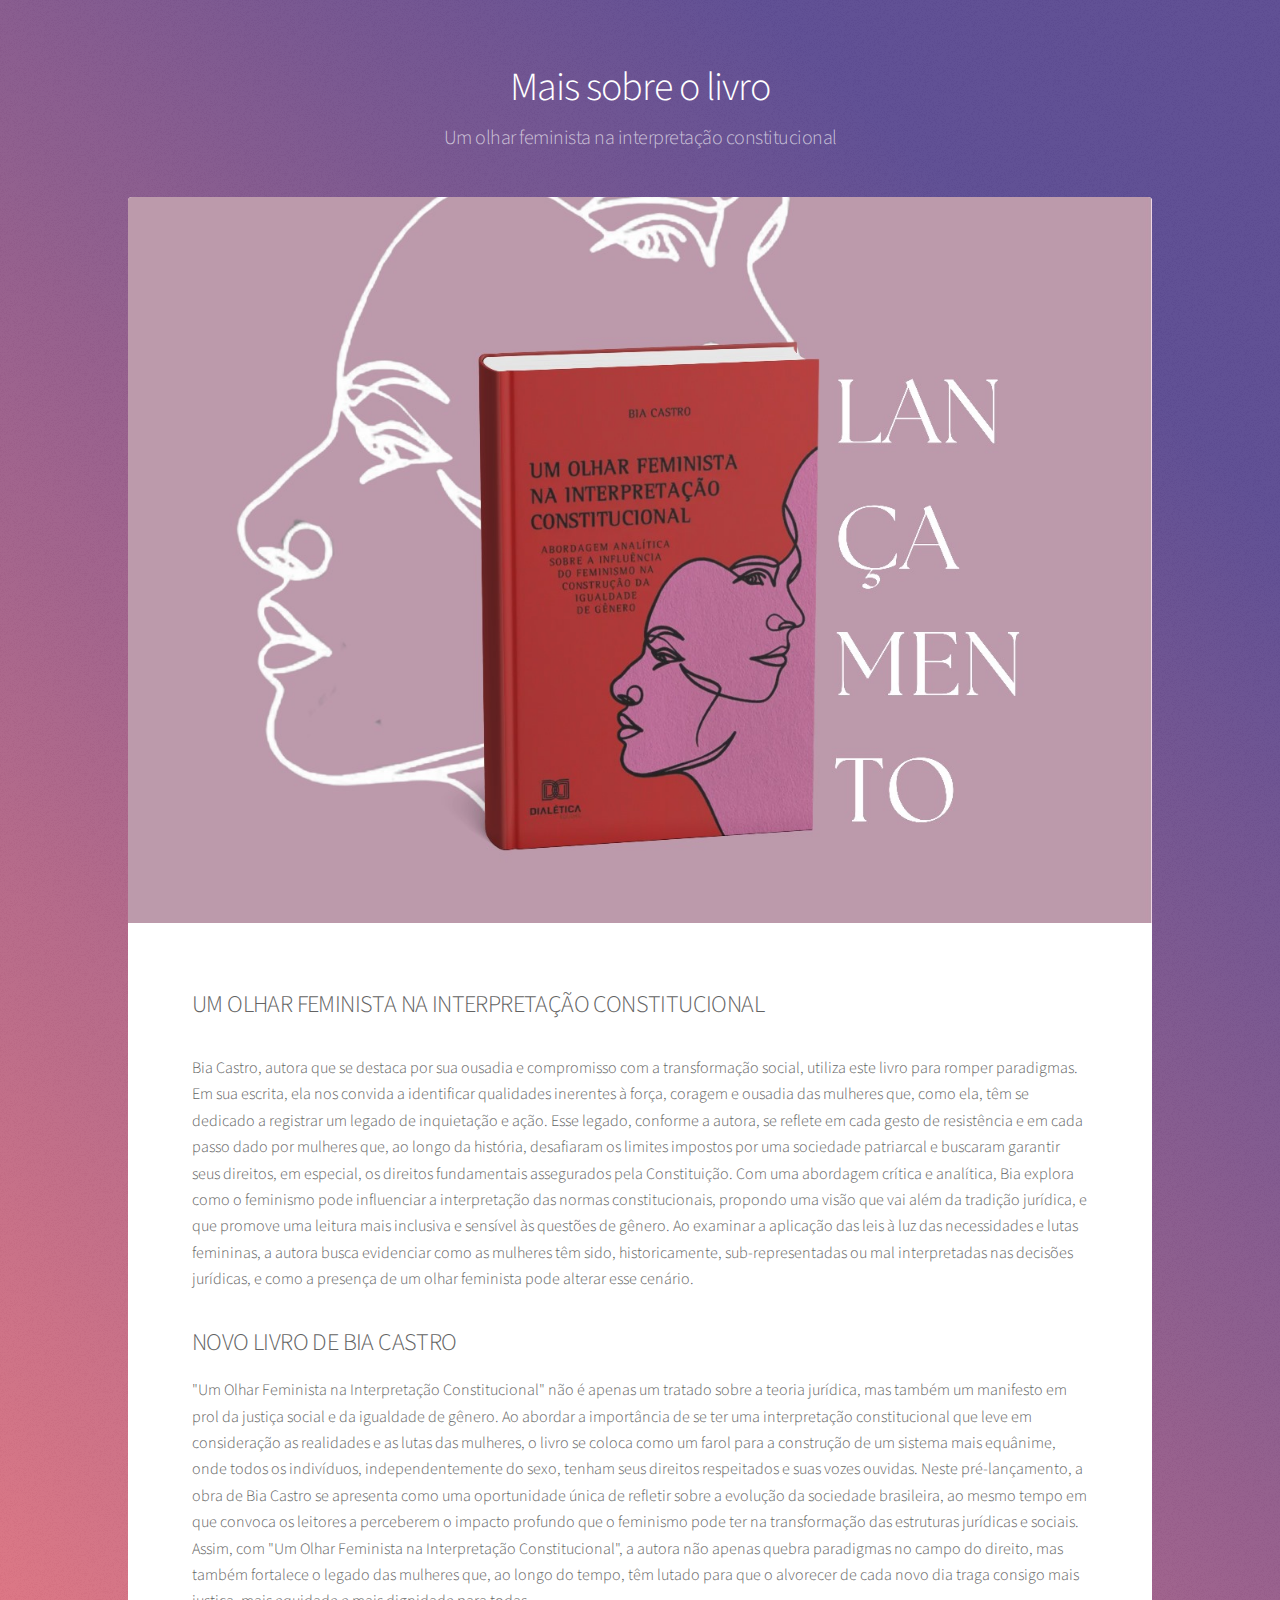
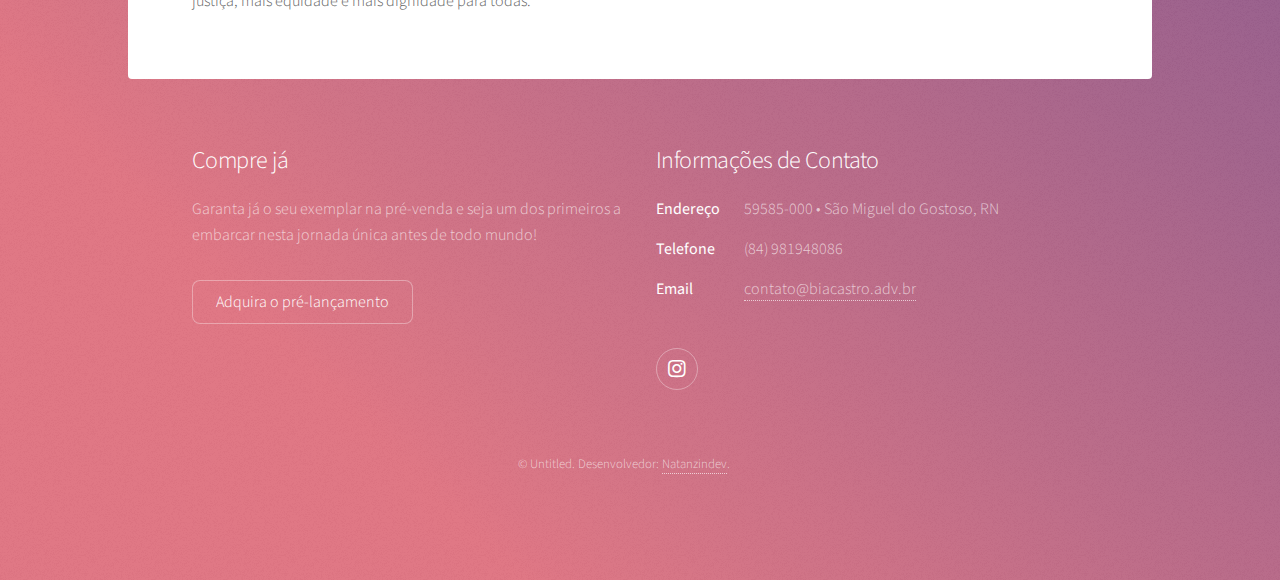
<file: generic.html>
<!DOCTYPE HTML>
<!--
	Stellar by HTML5 UP
	html5up.net | @ajlkn
	Free for personal and commercial use under the CCA 3.0 license (html5up.net/license)
-->
<html>
	<head>
		<title>Um olhar feminista na interpretação constitucional</title>
		<meta charset="utf-8" />
		<meta name="viewport" content="width=device-width, initial-scale=1, user-scalable=no" />
		<link rel="stylesheet" href="assets/css/main.css" />
		<noscript><link rel="stylesheet" href="assets/css/noscript.css" /></noscript>
	</head>
	<body class="is-preload">

		<!-- Wrapper -->
			<div id="wrapper">

				<!-- Header -->
					<header id="header">
						<h1>Mais sobre o livro</h1>
						<p>Um olhar feminista na interpretação constitucional</p>
					</header>

				<!-- Main -->
					<div id="main">

						<!-- Content -->
							<section id="content" class="main">
								<span class="image main"><img src="imagens/livro_lacamento.jpg" alt="" /></span>
								<h2>UM OLHAR FEMINISTA NA INTERPRETAÇÃO CONSTITUCIONAL</h2>
								<p></p>
								<p>Bia Castro, autora que se destaca por sua ousadia e compromisso com a transformação social, utiliza este livro para romper paradigmas. Em sua escrita, ela nos convida a identificar qualidades inerentes à força, coragem e ousadia das mulheres que, como ela, têm se dedicado a registrar um legado de inquietação e ação. Esse legado, conforme a autora, se reflete em cada gesto de resistência e em cada passo dado por mulheres que, ao longo da história, desafiaram os limites impostos por uma sociedade patriarcal e buscaram garantir seus direitos, em especial, os direitos fundamentais assegurados pela Constituição.

									Com uma abordagem crítica e analítica, Bia explora como o feminismo pode influenciar a interpretação das normas constitucionais, propondo uma visão que vai além da tradição jurídica, e que promove uma leitura mais inclusiva e sensível às questões de gênero. Ao examinar a aplicação das leis à luz das necessidades e lutas femininas, a autora busca evidenciar como as mulheres têm sido, historicamente, sub-representadas ou mal interpretadas nas decisões jurídicas, e como a presença de um olhar feminista pode alterar esse cenário.</p>
								<h2>NOVO LIVRO DE BIA CASTRO</h2>
								<p>"Um Olhar Feminista na Interpretação Constitucional" não é apenas um tratado sobre a teoria jurídica, mas também um manifesto em prol da justiça social e da igualdade de gênero. Ao abordar a importância de se ter uma interpretação constitucional que leve em consideração as realidades e as lutas das mulheres, o livro se coloca como um farol para a construção de um sistema mais equânime, onde todos os indivíduos, independentemente do sexo, tenham seus direitos respeitados e suas vozes ouvidas.

									Neste pré-lançamento, a obra de Bia Castro se apresenta como uma oportunidade única de refletir sobre a evolução da sociedade brasileira, ao mesmo tempo em que convoca os leitores a perceberem o impacto profundo que o feminismo pode ter na transformação das estruturas jurídicas e sociais. Assim, com "Um Olhar Feminista na Interpretação Constitucional", a autora não apenas quebra paradigmas no campo do direito, mas também fortalece o legado das mulheres que, ao longo do tempo, têm lutado para que o alvorecer de cada novo dia traga consigo mais justiça, mais equidade e mais dignidade para todas.
									</p>
							</section>

					</div>

				<!-- Footer -->
					<footer id="footer">
						<section>
							<h2>Compre já</h2>
							<p>Garanta já o seu exemplar na pré-venda e seja um dos primeiros a embarcar nesta jornada única antes de todo mundo!</p>
							<ul class="actions">
								<li><a href="http://wa.me/5584987931336?text=Olá!+Quero+adquirir+o+novo+livro+da+Dra.+Bia, em+pré-lançamento!+🥂📕" class="button">Adquira o pré-lançamento</a></li>
							</ul>
						</section>
						<section>
							<h2>Informações de Contato</h2>
							<dl class="alt">
								<dt>Endereço</dt>
								<dd>59585-000  &bull; São Miguel do Gostoso, RN </dd>
								<dt>Telefone</dt>
								<dd>(84) 981948086</dd>
								<dt>Email</dt>
								<dd><a href="#">contato@biacastro.adv.br</a></dd>
							</dl>
							<ul class="icons">
								
								<li><a href="https://www.instagram.com/biacastro.advocacia?igsh=eDd5eXN3Ym1vaTNr" class="icon brands fa-instagram alt"><span class="label">Instagram</span></a></li>
								
								
							</ul>
						</section>
						<p class="copyright">&copy; Untitled. Desenvolvedor: <a href="https://github.com/NatanzinDev">Natanzindev</a>.</p>
					</footer>

			</div>

		<!-- Scripts -->
			<script src="assets/js/jquery.min.js"></script>
			<script src="assets/js/jquery.scrollex.min.js"></script>
			<script src="assets/js/jquery.scrolly.min.js"></script>
			<script src="assets/js/browser.min.js"></script>
			<script src="assets/js/breakpoints.min.js"></script>
			<script src="assets/js/util.js"></script>
			<script src="assets/js/main.js"></script>

	</body>
</html>
</file>
<file: assets/css/noscript.css>
/*
	Stellar by HTML5 UP
	html5up.net | @ajlkn
	Free for personal and commercial use under the CCA 3.0 license (html5up.net/license)
*/

/* Header */

	body.is-preload #header.alt > * {
		opacity: 1;
	}

	body.is-preload #header.alt .logo {
		-moz-transform: none;
		-webkit-transform: none;
		-ms-transform: none;
		transform: none;
	}
</file>
<file: assets/css/main.css>
@import url(fontawesome-all.min.css);
@import 'https://fonts.googleapis.com/css?family=Source+Sans+Pro:300,400';

/*
	Stellar by HTML5 UP
	html5up.net | @ajlkn
	Free for personal and commercial use under the CCA 3.0 license (html5up.net/license)
*/

html, body, div, span, applet, object,
iframe, h1, h2, h3, h4, h5, h6, p, blockquote,
pre, a, abbr, acronym, address, big, cite,
code, del, dfn, em, img, ins, kbd, q, s, samp,
small, strike, strong, sub, sup, tt, var, b,
u, i, center, dl, dt, dd, ol, ul, li, fieldset,
form, label, legend, table, caption, tbody,
tfoot, thead, tr, th, td, article, aside,
canvas, details, embed, figure, figcaption,
footer, header, hgroup, menu, nav, output, ruby,
section, summary, time, mark, audio, video {
	margin: 0;
	padding: 0;
	border: 0;
	font-size: 100%;
	font: inherit;
	vertical-align: baseline;}

article, aside, details, figcaption, figure,
footer, header, hgroup, menu, nav, section {
	display: block;}

body {
	line-height: 1;
}

ol, ul {
	list-style: none;
}

blockquote, q {
	quotes: none;
}

	blockquote:before, blockquote:after, q:before, q:after {
		content: '';
		content: none;
	}

table {
	border-collapse: collapse;
	border-spacing: 0;
}

body {
	-webkit-text-size-adjust: none;
}

mark {
	background-color: transparent;
	color: inherit;
}

input::-moz-focus-inner {
	border: 0;
	padding: 0;
}

input, select, textarea {
	-moz-appearance: none;
	-webkit-appearance: none;
	-ms-appearance: none;
	appearance: none;
}

/* Basic */

	@-ms-viewport {
		width: device-width;
	}

	body {
		-ms-overflow-style: scrollbar;
	}

	@media screen and (max-width: 480px) {

		html, body {
			min-width: 320px;
		}

	}

	html {
		box-sizing: border-box;
	}

	*, *:before, *:after {
		box-sizing: inherit;
	}

	body {
		background-color: #935d8c;
		background-image: url("images/overlay.png"), -moz-linear-gradient(45deg, #e37682 15%, #5f4d93 85%);
		background-image: url("images/overlay.png"), -webkit-linear-gradient(45deg, #e37682 15%, #5f4d93 85%);
		background-image: url("images/overlay.png"), -ms-linear-gradient(45deg, #e37682 15%, #5f4d93 85%);
		background-image: url("images/overlay.png"), linear-gradient(45deg, #e37682 15%, #5f4d93 85%);
	}

		body.is-preload *, body.is-preload *:before, body.is-preload *:after {
			-moz-animation: none !important;
			-webkit-animation: none !important;
			-ms-animation: none !important;
			animation: none !important;
			-moz-transition: none !important;
			-webkit-transition: none !important;
			-ms-transition: none !important;
			transition: none !important;
		}

/* Type */

	body {
		background-color: #935d8c;
		color: rgba(255, 255, 255, 0.65);
	}

	body, input, select, textarea {
		font-family: "Source Sans Pro", Helvetica, sans-serif;
		font-size: 17pt;
		font-weight: 300;
		line-height: 1.65;
	}

		@media screen and (max-width: 1680px) {

			body, input, select, textarea {
				font-size: 14pt;
			}

		}

		@media screen and (max-width: 1280px) {

			body, input, select, textarea {
				font-size: 12pt;
			}

		}

		@media screen and (max-width: 360px) {

			body, input, select, textarea {
				font-size: 11pt;
			}

		}

	a {
		-moz-transition: color 0.2s ease, border-bottom 0.2s ease;
		-webkit-transition: color 0.2s ease, border-bottom 0.2s ease;
		-ms-transition: color 0.2s ease, border-bottom 0.2s ease;
		transition: color 0.2s ease, border-bottom 0.2s ease;
		text-decoration: none;
		border-bottom: dotted 1px;
		color: inherit;
	}

		a:hover {
			border-bottom-color: transparent;
		}

	strong, b {
		font-weight: 400;
	}

	em, i {
		font-style: italic;
	}

	p {
		margin: 0 0 2em 0;
	}

		p.content {
			-moz-columns: 20em 2;
			-webkit-columns: 20em 2;
			-ms-columns: 20em 2;
			columns: 20em 2;
			-moz-column-gap: 2em;
			-webkit-column-gap: 2em;
			-ms-column-gap: 2em;
			column-gap: 2em;
			text-align: justify;
		}

	h1, h2, h3, h4, h5, h6 {
		font-weight: 300;
		line-height: 1.5;
		margin: 0 0 0.7em 0;
		letter-spacing: -0.025em;
	}

		h1 a, h2 a, h3 a, h4 a, h5 a, h6 a {
			color: inherit;
			text-decoration: none;
		}

	h1 {
		font-size: 2.5em;
		line-height: 1.2;
	}

	h2 {
		font-size: 1.5em;
	}

	h3 {
		font-size: 1.25em;
	}

	h4 {
		font-size: 1.1em;
	}

	h5 {
		font-size: 0.9em;
	}

	h6 {
		font-size: 0.7em;
	}

	@media screen and (max-width: 736px) {

		h1 {
			font-size: 2em;
		}

	}

	sub {
		font-size: 0.8em;
		position: relative;
		top: 0.5em;
	}

	sup {
		font-size: 0.8em;
		position: relative;
		top: -0.5em;
	}

	blockquote {
		border-left: solid 4px;
		font-style: italic;
		margin: 0 0 2em 0;
		padding: 0.5em 0 0.5em 2em;
	}

	code {
		border-radius: 8px;
		border: solid 1px;
		font-family: "Courier New", monospace;
		font-size: 0.9em;
		margin: 0 0.25em;
		padding: 0.25em 0.65em;
	}

	pre {
		-webkit-overflow-scrolling: touch;
		font-family: "Courier New", monospace;
		font-size: 0.9em;
		margin: 0 0 2em 0;
	}

		pre code {
			display: block;
			line-height: 1.75;
			padding: 1em 1.5em;
			overflow-x: auto;
		}

	hr {
		border: 0;
		border-bottom: solid 1px;
		margin: 2em 0;
	}

		hr.major {
			margin: 3em 0;
		}

	.align-left {
		text-align: left;
	}

	.align-center {
		text-align: center;
	}

	.align-right {
		text-align: right;
	}

	input, select, textarea {
		color: #ffffff;
	}

	a:hover {
		color: #ffffff;
	}

	strong, b {
		color: #ffffff;
	}

	h1, h2, h3, h4, h5, h6 {
		color: #ffffff;
	}

	blockquote {
		border-left-color: rgba(255, 255, 255, 0.35);
	}

	code {
		background: rgba(255, 255, 255, 0.075);
		border-color: rgba(255, 255, 255, 0.35);
	}

	hr {
		border-bottom-color: rgba(255, 255, 255, 0.35);
	}

/* Row */

	.row {
		display: flex;
		flex-wrap: wrap;
		box-sizing: border-box;
		align-items: stretch;
	}

		.row > * {
			box-sizing: border-box;
		}

		.row.gtr-uniform > * > :last-child {
			margin-bottom: 0;
		}

		.row.aln-left {
			justify-content: flex-start;
		}

		.row.aln-center {
			justify-content: center;
		}

		.row.aln-right {
			justify-content: flex-end;
		}

		.row.aln-top {
			align-items: flex-start;
		}

		.row.aln-middle {
			align-items: center;
		}

		.row.aln-bottom {
			align-items: flex-end;
		}

		.row > .imp {
			order: -1;
		}

		.row > .col-1 {
			width: 8.33333%;
		}

		.row > .off-1 {
			margin-left: 8.33333%;
		}

		.row > .col-2 {
			width: 16.66667%;
		}

		.row > .off-2 {
			margin-left: 16.66667%;
		}

		.row > .col-3 {
			width: 25%;
		}

		.row > .off-3 {
			margin-left: 25%;
		}

		.row > .col-4 {
			width: 33.33333%;
		}

		.row > .off-4 {
			margin-left: 33.33333%;
		}

		.row > .col-5 {
			width: 41.66667%;
		}

		.row > .off-5 {
			margin-left: 41.66667%;
		}

		.row > .col-6 {
			width: 50%;
		}

		.row > .off-6 {
			margin-left: 50%;
		}

		.row > .col-7 {
			width: 58.33333%;
		}

		.row > .off-7 {
			margin-left: 58.33333%;
		}

		.row > .col-8 {
			width: 66.66667%;
		}

		.row > .off-8 {
			margin-left: 66.66667%;
		}

		.row > .col-9 {
			width: 75%;
		}

		.row > .off-9 {
			margin-left: 75%;
		}

		.row > .col-10 {
			width: 83.33333%;
		}

		.row > .off-10 {
			margin-left: 83.33333%;
		}

		.row > .col-11 {
			width: 91.66667%;
		}

		.row > .off-11 {
			margin-left: 91.66667%;
		}

		.row > .col-12 {
			width: 100%;
		}

		.row > .off-12 {
			margin-left: 100%;
		}

		.row.gtr-0 {
			margin-top: 0;
			margin-left: 0em;
		}

			.row.gtr-0 > * {
				padding: 0 0 0 0em;
			}

			.row.gtr-0.gtr-uniform {
				margin-top: 0em;
			}

				.row.gtr-0.gtr-uniform > * {
					padding-top: 0em;
				}

		.row.gtr-25 {
			margin-top: 0;
			margin-left: -0.375em;
		}

			.row.gtr-25 > * {
				padding: 0 0 0 0.375em;
			}

			.row.gtr-25.gtr-uniform {
				margin-top: -0.375em;
			}

				.row.gtr-25.gtr-uniform > * {
					padding-top: 0.375em;
				}

		.row.gtr-50 {
			margin-top: 0;
			margin-left: -0.75em;
		}

			.row.gtr-50 > * {
				padding: 0 0 0 0.75em;
			}

			.row.gtr-50.gtr-uniform {
				margin-top: -0.75em;
			}

				.row.gtr-50.gtr-uniform > * {
					padding-top: 0.75em;
				}

		.row {
			margin-top: 0;
			margin-left: -1.5em;
		}

			.row > * {
				padding: 0 0 0 1.5em;
			}

			.row.gtr-uniform {
				margin-top: -1.5em;
			}

				.row.gtr-uniform > * {
					padding-top: 1.5em;
				}

		.row.gtr-150 {
			margin-top: 0;
			margin-left: -2.25em;
		}

			.row.gtr-150 > * {
				padding: 0 0 0 2.25em;
			}

			.row.gtr-150.gtr-uniform {
				margin-top: -2.25em;
			}

				.row.gtr-150.gtr-uniform > * {
					padding-top: 2.25em;
				}

		.row.gtr-200 {
			margin-top: 0;
			margin-left: -3em;
		}

			.row.gtr-200 > * {
				padding: 0 0 0 3em;
			}

			.row.gtr-200.gtr-uniform {
				margin-top: -3em;
			}

				.row.gtr-200.gtr-uniform > * {
					padding-top: 3em;
				}

		@media screen and (max-width: 1680px) {

			.row {
				display: flex;
				flex-wrap: wrap;
				box-sizing: border-box;
				align-items: stretch;
			}

				.row > * {
					box-sizing: border-box;
				}

				.row.gtr-uniform > * > :last-child {
					margin-bottom: 0;
				}

				.row.aln-left {
					justify-content: flex-start;
				}

				.row.aln-center {
					justify-content: center;
				}

				.row.aln-right {
					justify-content: flex-end;
				}

				.row.aln-top {
					align-items: flex-start;
				}

				.row.aln-middle {
					align-items: center;
				}

				.row.aln-bottom {
					align-items: flex-end;
				}

				.row > .imp-xlarge {
					order: -1;
				}

				.row > .col-1-xlarge {
					width: 8.33333%;
				}

				.row > .off-1-xlarge {
					margin-left: 8.33333%;
				}

				.row > .col-2-xlarge {
					width: 16.66667%;
				}

				.row > .off-2-xlarge {
					margin-left: 16.66667%;
				}

				.row > .col-3-xlarge {
					width: 25%;
				}

				.row > .off-3-xlarge {
					margin-left: 25%;
				}

				.row > .col-4-xlarge {
					width: 33.33333%;
				}

				.row > .off-4-xlarge {
					margin-left: 33.33333%;
				}

				.row > .col-5-xlarge {
					width: 41.66667%;
				}

				.row > .off-5-xlarge {
					margin-left: 41.66667%;
				}

				.row > .col-6-xlarge {
					width: 50%;
				}

				.row > .off-6-xlarge {
					margin-left: 50%;
				}

				.row > .col-7-xlarge {
					width: 58.33333%;
				}

				.row > .off-7-xlarge {
					margin-left: 58.33333%;
				}

				.row > .col-8-xlarge {
					width: 66.66667%;
				}

				.row > .off-8-xlarge {
					margin-left: 66.66667%;
				}

				.row > .col-9-xlarge {
					width: 75%;
				}

				.row > .off-9-xlarge {
					margin-left: 75%;
				}

				.row > .col-10-xlarge {
					width: 83.33333%;
				}

				.row > .off-10-xlarge {
					margin-left: 83.33333%;
				}

				.row > .col-11-xlarge {
					width: 91.66667%;
				}

				.row > .off-11-xlarge {
					margin-left: 91.66667%;
				}

				.row > .col-12-xlarge {
					width: 100%;
				}

				.row > .off-12-xlarge {
					margin-left: 100%;
				}

				.row.gtr-0 {
					margin-top: 0;
					margin-left: 0em;
				}

					.row.gtr-0 > * {
						padding: 0 0 0 0em;
					}

					.row.gtr-0.gtr-uniform {
						margin-top: 0em;
					}

						.row.gtr-0.gtr-uniform > * {
							padding-top: 0em;
						}

				.row.gtr-25 {
					margin-top: 0;
					margin-left: -0.375em;
				}

					.row.gtr-25 > * {
						padding: 0 0 0 0.375em;
					}

					.row.gtr-25.gtr-uniform {
						margin-top: -0.375em;
					}

						.row.gtr-25.gtr-uniform > * {
							padding-top: 0.375em;
						}

				.row.gtr-50 {
					margin-top: 0;
					margin-left: -0.75em;
				}

					.row.gtr-50 > * {
						padding: 0 0 0 0.75em;
					}

					.row.gtr-50.gtr-uniform {
						margin-top: -0.75em;
					}

						.row.gtr-50.gtr-uniform > * {
							padding-top: 0.75em;
						}

				.row {
					margin-top: 0;
					margin-left: -1.5em;
				}

					.row > * {
						padding: 0 0 0 1.5em;
					}

					.row.gtr-uniform {
						margin-top: -1.5em;
					}

						.row.gtr-uniform > * {
							padding-top: 1.5em;
						}

				.row.gtr-150 {
					margin-top: 0;
					margin-left: -2.25em;
				}

					.row.gtr-150 > * {
						padding: 0 0 0 2.25em;
					}

					.row.gtr-150.gtr-uniform {
						margin-top: -2.25em;
					}

						.row.gtr-150.gtr-uniform > * {
							padding-top: 2.25em;
						}

				.row.gtr-200 {
					margin-top: 0;
					margin-left: -3em;
				}

					.row.gtr-200 > * {
						padding: 0 0 0 3em;
					}

					.row.gtr-200.gtr-uniform {
						margin-top: -3em;
					}

						.row.gtr-200.gtr-uniform > * {
							padding-top: 3em;
						}

		}

		@media screen and (max-width: 1280px) {

			.row {
				display: flex;
				flex-wrap: wrap;
				box-sizing: border-box;
				align-items: stretch;
			}

				.row > * {
					box-sizing: border-box;
				}

				.row.gtr-uniform > * > :last-child {
					margin-bottom: 0;
				}

				.row.aln-left {
					justify-content: flex-start;
				}

				.row.aln-center {
					justify-content: center;
				}

				.row.aln-right {
					justify-content: flex-end;
				}

				.row.aln-top {
					align-items: flex-start;
				}

				.row.aln-middle {
					align-items: center;
				}

				.row.aln-bottom {
					align-items: flex-end;
				}

				.row > .imp-large {
					order: -1;
				}

				.row > .col-1-large {
					width: 8.33333%;
				}

				.row > .off-1-large {
					margin-left: 8.33333%;
				}

				.row > .col-2-large {
					width: 16.66667%;
				}

				.row > .off-2-large {
					margin-left: 16.66667%;
				}

				.row > .col-3-large {
					width: 25%;
				}

				.row > .off-3-large {
					margin-left: 25%;
				}

				.row > .col-4-large {
					width: 33.33333%;
				}

				.row > .off-4-large {
					margin-left: 33.33333%;
				}

				.row > .col-5-large {
					width: 41.66667%;
				}

				.row > .off-5-large {
					margin-left: 41.66667%;
				}

				.row > .col-6-large {
					width: 50%;
				}

				.row > .off-6-large {
					margin-left: 50%;
				}

				.row > .col-7-large {
					width: 58.33333%;
				}

				.row > .off-7-large {
					margin-left: 58.33333%;
				}

				.row > .col-8-large {
					width: 66.66667%;
				}

				.row > .off-8-large {
					margin-left: 66.66667%;
				}

				.row > .col-9-large {
					width: 75%;
				}

				.row > .off-9-large {
					margin-left: 75%;
				}

				.row > .col-10-large {
					width: 83.33333%;
				}

				.row > .off-10-large {
					margin-left: 83.33333%;
				}

				.row > .col-11-large {
					width: 91.66667%;
				}

				.row > .off-11-large {
					margin-left: 91.66667%;
				}

				.row > .col-12-large {
					width: 100%;
				}

				.row > .off-12-large {
					margin-left: 100%;
				}

				.row.gtr-0 {
					margin-top: 0;
					margin-left: 0em;
				}

					.row.gtr-0 > * {
						padding: 0 0 0 0em;
					}

					.row.gtr-0.gtr-uniform {
						margin-top: 0em;
					}

						.row.gtr-0.gtr-uniform > * {
							padding-top: 0em;
						}

				.row.gtr-25 {
					margin-top: 0;
					margin-left: -0.375em;
				}

					.row.gtr-25 > * {
						padding: 0 0 0 0.375em;
					}

					.row.gtr-25.gtr-uniform {
						margin-top: -0.375em;
					}

						.row.gtr-25.gtr-uniform > * {
							padding-top: 0.375em;
						}

				.row.gtr-50 {
					margin-top: 0;
					margin-left: -0.75em;
				}

					.row.gtr-50 > * {
						padding: 0 0 0 0.75em;
					}

					.row.gtr-50.gtr-uniform {
						margin-top: -0.75em;
					}

						.row.gtr-50.gtr-uniform > * {
							padding-top: 0.75em;
						}

				.row {
					margin-top: 0;
					margin-left: -1.5em;
				}

					.row > * {
						padding: 0 0 0 1.5em;
					}

					.row.gtr-uniform {
						margin-top: -1.5em;
					}

						.row.gtr-uniform > * {
							padding-top: 1.5em;
						}

				.row.gtr-150 {
					margin-top: 0;
					margin-left: -2.25em;
				}

					.row.gtr-150 > * {
						padding: 0 0 0 2.25em;
					}

					.row.gtr-150.gtr-uniform {
						margin-top: -2.25em;
					}

						.row.gtr-150.gtr-uniform > * {
							padding-top: 2.25em;
						}

				.row.gtr-200 {
					margin-top: 0;
					margin-left: -3em;
				}

					.row.gtr-200 > * {
						padding: 0 0 0 3em;
					}

					.row.gtr-200.gtr-uniform {
						margin-top: -3em;
					}

						.row.gtr-200.gtr-uniform > * {
							padding-top: 3em;
						}

		}

		@media screen and (max-width: 980px) {

			.row {
				display: flex;
				flex-wrap: wrap;
				box-sizing: border-box;
				align-items: stretch;
			}

				.row > * {
					box-sizing: border-box;
				}

				.row.gtr-uniform > * > :last-child {
					margin-bottom: 0;
				}

				.row.aln-left {
					justify-content: flex-start;
				}

				.row.aln-center {
					justify-content: center;
				}

				.row.aln-right {
					justify-content: flex-end;
				}

				.row.aln-top {
					align-items: flex-start;
				}

				.row.aln-middle {
					align-items: center;
				}

				.row.aln-bottom {
					align-items: flex-end;
				}

				.row > .imp-medium {
					order: -1;
				}

				.row > .col-1-medium {
					width: 8.33333%;
				}

				.row > .off-1-medium {
					margin-left: 8.33333%;
				}

				.row > .col-2-medium {
					width: 16.66667%;
				}

				.row > .off-2-medium {
					margin-left: 16.66667%;
				}

				.row > .col-3-medium {
					width: 25%;
				}

				.row > .off-3-medium {
					margin-left: 25%;
				}

				.row > .col-4-medium {
					width: 33.33333%;
				}

				.row > .off-4-medium {
					margin-left: 33.33333%;
				}

				.row > .col-5-medium {
					width: 41.66667%;
				}

				.row > .off-5-medium {
					margin-left: 41.66667%;
				}

				.row > .col-6-medium {
					width: 50%;
				}

				.row > .off-6-medium {
					margin-left: 50%;
				}

				.row > .col-7-medium {
					width: 58.33333%;
				}

				.row > .off-7-medium {
					margin-left: 58.33333%;
				}

				.row > .col-8-medium {
					width: 66.66667%;
				}

				.row > .off-8-medium {
					margin-left: 66.66667%;
				}

				.row > .col-9-medium {
					width: 75%;
				}

				.row > .off-9-medium {
					margin-left: 75%;
				}

				.row > .col-10-medium {
					width: 83.33333%;
				}

				.row > .off-10-medium {
					margin-left: 83.33333%;
				}

				.row > .col-11-medium {
					width: 91.66667%;
				}

				.row > .off-11-medium {
					margin-left: 91.66667%;
				}

				.row > .col-12-medium {
					width: 100%;
				}

				.row > .off-12-medium {
					margin-left: 100%;
				}

				.row.gtr-0 {
					margin-top: 0;
					margin-left: 0em;
				}

					.row.gtr-0 > * {
						padding: 0 0 0 0em;
					}

					.row.gtr-0.gtr-uniform {
						margin-top: 0em;
					}

						.row.gtr-0.gtr-uniform > * {
							padding-top: 0em;
						}

				.row.gtr-25 {
					margin-top: 0;
					margin-left: -0.375em;
				}

					.row.gtr-25 > * {
						padding: 0 0 0 0.375em;
					}

					.row.gtr-25.gtr-uniform {
						margin-top: -0.375em;
					}

						.row.gtr-25.gtr-uniform > * {
							padding-top: 0.375em;
						}

				.row.gtr-50 {
					margin-top: 0;
					margin-left: -0.75em;
				}

					.row.gtr-50 > * {
						padding: 0 0 0 0.75em;
					}

					.row.gtr-50.gtr-uniform {
						margin-top: -0.75em;
					}

						.row.gtr-50.gtr-uniform > * {
							padding-top: 0.75em;
						}

				.row {
					margin-top: 0;
					margin-left: -1.5em;
				}

					.row > * {
						padding: 0 0 0 1.5em;
					}

					.row.gtr-uniform {
						margin-top: -1.5em;
					}

						.row.gtr-uniform > * {
							padding-top: 1.5em;
						}

				.row.gtr-150 {
					margin-top: 0;
					margin-left: -2.25em;
				}

					.row.gtr-150 > * {
						padding: 0 0 0 2.25em;
					}

					.row.gtr-150.gtr-uniform {
						margin-top: -2.25em;
					}

						.row.gtr-150.gtr-uniform > * {
							padding-top: 2.25em;
						}

				.row.gtr-200 {
					margin-top: 0;
					margin-left: -3em;
				}

					.row.gtr-200 > * {
						padding: 0 0 0 3em;
					}

					.row.gtr-200.gtr-uniform {
						margin-top: -3em;
					}

						.row.gtr-200.gtr-uniform > * {
							padding-top: 3em;
						}

		}

		@media screen and (max-width: 736px) {

			.row {
				display: flex;
				flex-wrap: wrap;
				box-sizing: border-box;
				align-items: stretch;
			}

				.row > * {
					box-sizing: border-box;
				}

				.row.gtr-uniform > * > :last-child {
					margin-bottom: 0;
				}

				.row.aln-left {
					justify-content: flex-start;
				}

				.row.aln-center {
					justify-content: center;
				}

				.row.aln-right {
					justify-content: flex-end;
				}

				.row.aln-top {
					align-items: flex-start;
				}

				.row.aln-middle {
					align-items: center;
				}

				.row.aln-bottom {
					align-items: flex-end;
				}

				.row > .imp-small {
					order: -1;
				}

				.row > .col-1-small {
					width: 8.33333%;
				}

				.row > .off-1-small {
					margin-left: 8.33333%;
				}

				.row > .col-2-small {
					width: 16.66667%;
				}

				.row > .off-2-small {
					margin-left: 16.66667%;
				}

				.row > .col-3-small {
					width: 25%;
				}

				.row > .off-3-small {
					margin-left: 25%;
				}

				.row > .col-4-small {
					width: 33.33333%;
				}

				.row > .off-4-small {
					margin-left: 33.33333%;
				}

				.row > .col-5-small {
					width: 41.66667%;
				}

				.row > .off-5-small {
					margin-left: 41.66667%;
				}

				.row > .col-6-small {
					width: 50%;
				}

				.row > .off-6-small {
					margin-left: 50%;
				}

				.row > .col-7-small {
					width: 58.33333%;
				}

				.row > .off-7-small {
					margin-left: 58.33333%;
				}

				.row > .col-8-small {
					width: 66.66667%;
				}

				.row > .off-8-small {
					margin-left: 66.66667%;
				}

				.row > .col-9-small {
					width: 75%;
				}

				.row > .off-9-small {
					margin-left: 75%;
				}

				.row > .col-10-small {
					width: 83.33333%;
				}

				.row > .off-10-small {
					margin-left: 83.33333%;
				}

				.row > .col-11-small {
					width: 91.66667%;
				}

				.row > .off-11-small {
					margin-left: 91.66667%;
				}

				.row > .col-12-small {
					width: 100%;
				}

				.row > .off-12-small {
					margin-left: 100%;
				}

				.row.gtr-0 {
					margin-top: 0;
					margin-left: 0em;
				}

					.row.gtr-0 > * {
						padding: 0 0 0 0em;
					}

					.row.gtr-0.gtr-uniform {
						margin-top: 0em;
					}

						.row.gtr-0.gtr-uniform > * {
							padding-top: 0em;
						}

				.row.gtr-25 {
					margin-top: 0;
					margin-left: -0.25em;
				}

					.row.gtr-25 > * {
						padding: 0 0 0 0.25em;
					}

					.row.gtr-25.gtr-uniform {
						margin-top: -0.25em;
					}

						.row.gtr-25.gtr-uniform > * {
							padding-top: 0.25em;
						}

				.row.gtr-50 {
					margin-top: 0;
					margin-left: -0.5em;
				}

					.row.gtr-50 > * {
						padding: 0 0 0 0.5em;
					}

					.row.gtr-50.gtr-uniform {
						margin-top: -0.5em;
					}

						.row.gtr-50.gtr-uniform > * {
							padding-top: 0.5em;
						}

				.row {
					margin-top: 0;
					margin-left: -1em;
				}

					.row > * {
						padding: 0 0 0 1em;
					}

					.row.gtr-uniform {
						margin-top: -1em;
					}

						.row.gtr-uniform > * {
							padding-top: 1em;
						}

				.row.gtr-150 {
					margin-top: 0;
					margin-left: -1.5em;
				}

					.row.gtr-150 > * {
						padding: 0 0 0 1.5em;
					}

					.row.gtr-150.gtr-uniform {
						margin-top: -1.5em;
					}

						.row.gtr-150.gtr-uniform > * {
							padding-top: 1.5em;
						}

				.row.gtr-200 {
					margin-top: 0;
					margin-left: -2em;
				}

					.row.gtr-200 > * {
						padding: 0 0 0 2em;
					}

					.row.gtr-200.gtr-uniform {
						margin-top: -2em;
					}

						.row.gtr-200.gtr-uniform > * {
							padding-top: 2em;
						}

		}

		@media screen and (max-width: 480px) {

			.row {
				display: flex;
				flex-wrap: wrap;
				box-sizing: border-box;
				align-items: stretch;
			}

				.row > * {
					box-sizing: border-box;
				}

				.row.gtr-uniform > * > :last-child {
					margin-bottom: 0;
				}

				.row.aln-left {
					justify-content: flex-start;
				}

				.row.aln-center {
					justify-content: center;
				}

				.row.aln-right {
					justify-content: flex-end;
				}

				.row.aln-top {
					align-items: flex-start;
				}

				.row.aln-middle {
					align-items: center;
				}

				.row.aln-bottom {
					align-items: flex-end;
				}

				.row > .imp-xsmall {
					order: -1;
				}

				.row > .col-1-xsmall {
					width: 8.33333%;
				}

				.row > .off-1-xsmall {
					margin-left: 8.33333%;
				}

				.row > .col-2-xsmall {
					width: 16.66667%;
				}

				.row > .off-2-xsmall {
					margin-left: 16.66667%;
				}

				.row > .col-3-xsmall {
					width: 25%;
				}

				.row > .off-3-xsmall {
					margin-left: 25%;
				}

				.row > .col-4-xsmall {
					width: 33.33333%;
				}

				.row > .off-4-xsmall {
					margin-left: 33.33333%;
				}

				.row > .col-5-xsmall {
					width: 41.66667%;
				}

				.row > .off-5-xsmall {
					margin-left: 41.66667%;
				}

				.row > .col-6-xsmall {
					width: 50%;
				}

				.row > .off-6-xsmall {
					margin-left: 50%;
				}

				.row > .col-7-xsmall {
					width: 58.33333%;
				}

				.row > .off-7-xsmall {
					margin-left: 58.33333%;
				}

				.row > .col-8-xsmall {
					width: 66.66667%;
				}

				.row > .off-8-xsmall {
					margin-left: 66.66667%;
				}

				.row > .col-9-xsmall {
					width: 75%;
				}

				.row > .off-9-xsmall {
					margin-left: 75%;
				}

				.row > .col-10-xsmall {
					width: 83.33333%;
				}

				.row > .off-10-xsmall {
					margin-left: 83.33333%;
				}

				.row > .col-11-xsmall {
					width: 91.66667%;
				}

				.row > .off-11-xsmall {
					margin-left: 91.66667%;
				}

				.row > .col-12-xsmall {
					width: 100%;
				}

				.row > .off-12-xsmall {
					margin-left: 100%;
				}

				.row.gtr-0 {
					margin-top: 0;
					margin-left: 0em;
				}

					.row.gtr-0 > * {
						padding: 0 0 0 0em;
					}

					.row.gtr-0.gtr-uniform {
						margin-top: 0em;
					}

						.row.gtr-0.gtr-uniform > * {
							padding-top: 0em;
						}

				.row.gtr-25 {
					margin-top: 0;
					margin-left: -0.3125em;
				}

					.row.gtr-25 > * {
						padding: 0 0 0 0.3125em;
					}

					.row.gtr-25.gtr-uniform {
						margin-top: -0.3125em;
					}

						.row.gtr-25.gtr-uniform > * {
							padding-top: 0.3125em;
						}

				.row.gtr-50 {
					margin-top: 0;
					margin-left: -0.625em;
				}

					.row.gtr-50 > * {
						padding: 0 0 0 0.625em;
					}

					.row.gtr-50.gtr-uniform {
						margin-top: -0.625em;
					}

						.row.gtr-50.gtr-uniform > * {
							padding-top: 0.625em;
						}

				.row {
					margin-top: 0;
					margin-left: -1.25em;
				}

					.row > * {
						padding: 0 0 0 1.25em;
					}

					.row.gtr-uniform {
						margin-top: -1.25em;
					}

						.row.gtr-uniform > * {
							padding-top: 1.25em;
						}

				.row.gtr-150 {
					margin-top: 0;
					margin-left: -1.875em;
				}

					.row.gtr-150 > * {
						padding: 0 0 0 1.875em;
					}

					.row.gtr-150.gtr-uniform {
						margin-top: -1.875em;
					}

						.row.gtr-150.gtr-uniform > * {
							padding-top: 1.875em;
						}

				.row.gtr-200 {
					margin-top: 0;
					margin-left: -2.5em;
				}

					.row.gtr-200 > * {
						padding: 0 0 0 2.5em;
					}

					.row.gtr-200.gtr-uniform {
						margin-top: -2.5em;
					}

						.row.gtr-200.gtr-uniform > * {
							padding-top: 2.5em;
						}

		}

/* Box */

	.box {
		border-radius: 8px;
		border: solid;
		margin-bottom: 2em;
		padding: 1.5em;
	}

		.box > :last-child,
		.box > :last-child > :last-child,
		.box > :last-child > :last-child > :last-child {
			margin-bottom: 0;
		}

		.box.alt {
			border: 0;
			border-radius: 0;
			padding: 0;
		}

	.box {
		border-color: rgba(255, 255, 255, 0.35);
	}

/* Button */

	input[type="submit"],
	input[type="reset"],
	input[type="button"],
	button,
	.button {
		-moz-appearance: none;
		-webkit-appearance: none;
		-ms-appearance: none;
		appearance: none;
		-moz-transition: background-color 0.2s ease-in-out, color 0.2s ease-in-out;
		-webkit-transition: background-color 0.2s ease-in-out, color 0.2s ease-in-out;
		-ms-transition: background-color 0.2s ease-in-out, color 0.2s ease-in-out;
		transition: background-color 0.2s ease-in-out, color 0.2s ease-in-out;
		border-radius: 8px;
		border: 0;
		cursor: pointer;
		display: inline-block;
		font-weight: 300;
		height: 2.75em;
		line-height: 2.75em;
		min-width: 9.25em;
		padding: 0 1.5em;
		text-align: center;
		text-decoration: none;
		white-space: nowrap;
	}

		input[type="submit"].icon,
		input[type="reset"].icon,
		input[type="button"].icon,
		button.icon,
		.button.icon {
			padding-left: 1.35em;
		}

			input[type="submit"].icon:before,
			input[type="reset"].icon:before,
			input[type="button"].icon:before,
			button.icon:before,
			.button.icon:before {
				margin-right: 0.5em;
			}

		input[type="submit"].fit,
		input[type="reset"].fit,
		input[type="button"].fit,
		button.fit,
		.button.fit {
			width: 100%;
		}

		input[type="submit"].small,
		input[type="reset"].small,
		input[type="button"].small,
		button.small,
		.button.small {
			font-size: 0.8em;
		}

		input[type="submit"].large,
		input[type="reset"].large,
		input[type="button"].large,
		button.large,
		.button.large {
			font-size: 1.35em;
		}

		input[type="submit"].disabled, input[type="submit"]:disabled,
		input[type="reset"].disabled,
		input[type="reset"]:disabled,
		input[type="button"].disabled,
		input[type="button"]:disabled,
		button.disabled,
		button:disabled,
		.button.disabled,
		.button:disabled {
			pointer-events: none;
			opacity: 0.25;
		}

		@media screen and (max-width: 736px) {

			input[type="submit"],
			input[type="reset"],
			input[type="button"],
			button,
			.button {
				min-width: 0;
			}

		}

	input[type="submit"],
	input[type="reset"],
	input[type="button"],
	button,
	.button {
		background-color: transparent;
		box-shadow: inset 0 0 0 1px rgba(255, 255, 255, 0.35);
		color: #ffffff !important;
	}

		input[type="submit"]:hover,
		input[type="reset"]:hover,
		input[type="button"]:hover,
		button:hover,
		.button:hover {
			background-color: rgba(255, 255, 255, 0.075);
		}

		input[type="submit"]:active,
		input[type="reset"]:active,
		input[type="button"]:active,
		button:active,
		.button:active {
			background-color: rgba(255, 255, 255, 0.2);
		}

		input[type="submit"].icon:before,
		input[type="reset"].icon:before,
		input[type="button"].icon:before,
		button.icon:before,
		.button.icon:before {
			color: rgba(255, 255, 255, 0.5);
		}

		input[type="submit"].primary,
		input[type="reset"].primary,
		input[type="button"].primary,
		button.primary,
		.button.primary {
			background-color: #8cc9f0;
			color: #ffffff !important;
			box-shadow: none;
		}

			input[type="submit"].primary:hover,
			input[type="reset"].primary:hover,
			input[type="button"].primary:hover,
			button.primary:hover,
			.button.primary:hover {
				background-color: #9acff2;
			}

			input[type="submit"].primary:active,
			input[type="reset"].primary:active,
			input[type="button"].primary:active,
			button.primary:active,
			.button.primary:active {
				background-color: #7ec3ee;
			}

			input[type="submit"].primary.icon:before,
			input[type="reset"].primary.icon:before,
			input[type="button"].primary.icon:before,
			button.primary.icon:before,
			.button.primary.icon:before {
				color: #ffffff !important;
			}

/* Form */

	form {
		margin: 0 0 2em 0;
	}

	label {
		display: block;
		font-size: 0.9em;
		font-weight: 400;
		margin: 0 0 1em 0;
	}

	input[type="text"],
	input[type="password"],
	input[type="email"],
	select,
	textarea {
		-moz-appearance: none;
		-webkit-appearance: none;
		-ms-appearance: none;
		appearance: none;
		border-radius: 8px;
		border: solid 1px;
		color: inherit;
		display: block;
		outline: 0;
		padding: 0 1em;
		text-decoration: none;
		width: 100%;
	}

		input[type="text"]:invalid,
		input[type="password"]:invalid,
		input[type="email"]:invalid,
		select:invalid,
		textarea:invalid {
			box-shadow: none;
		}

	select {
		background-size: 1.25rem;
		background-repeat: no-repeat;
		background-position: calc(100% - 1rem) center;
		height: 2.75em;
		padding-right: 2.75em;
		text-overflow: ellipsis;
	}

		select:focus::-ms-value {
			background-color: transparent;
		}

		select::-ms-expand {
			display: none;
		}

	input[type="text"],
	input[type="password"],
	input[type="email"],
	select {
		height: 2.75em;
	}

	textarea {
		padding: 0.75em 1em;
	}

	input[type="checkbox"],
	input[type="radio"] {
		-moz-appearance: none;
		-webkit-appearance: none;
		-ms-appearance: none;
		appearance: none;
		display: block;
		float: left;
		margin-right: -2em;
		opacity: 0;
		width: 1em;
		z-index: -1;
	}

		input[type="checkbox"] + label,
		input[type="radio"] + label {
			text-decoration: none;
			cursor: pointer;
			display: inline-block;
			font-size: 1em;
			font-weight: 300;
			padding-left: 2.4em;
			padding-right: 0.75em;
			position: relative;
		}

			input[type="checkbox"] + label:before,
			input[type="radio"] + label:before {
				-moz-osx-font-smoothing: grayscale;
				-webkit-font-smoothing: antialiased;
				display: inline-block;
				font-style: normal;
				font-variant: normal;
				text-rendering: auto;
				line-height: 1;
				text-transform: none !important;
				font-family: 'Font Awesome 5 Free';
				font-weight: 900;
			}

			input[type="checkbox"] + label:before,
			input[type="radio"] + label:before {
				border-radius: 8px;
				border: solid 1px;
				content: '';
				display: inline-block;
				font-size: 0.8em;
				height: 2.0625em;
				left: 0;
				line-height: 2.0625em;
				position: absolute;
				text-align: center;
				top: 0;
				width: 2.0625em;
			}

		input[type="checkbox"]:checked + label:before,
		input[type="radio"]:checked + label:before {
			content: '\f00c';
		}

	input[type="checkbox"] + label:before {
		border-radius: 8px;
	}

	input[type="radio"] + label:before {
		border-radius: 100%;
	}

	::-webkit-input-placeholder {
		opacity: 1.0;
	}

	:-moz-placeholder {
		opacity: 1.0;
	}

	::-moz-placeholder {
		opacity: 1.0;
	}

	:-ms-input-placeholder {
		opacity: 1.0;
	}

	label {
		color: #ffffff;
	}

	input[type="text"],
	input[type="password"],
	input[type="email"],
	select,
	textarea {
		background-color: rgba(255, 255, 255, 0.075);
		border-color: rgba(255, 255, 255, 0.35);
	}

		input[type="text"]:focus,
		input[type="password"]:focus,
		input[type="email"]:focus,
		select:focus,
		textarea:focus {
			border-color: #8cc9f0;
			box-shadow: 0 0 0 1px #8cc9f0;
		}

	select {
		background-image: url("data:image/svg+xml;charset=utf8,%3Csvg xmlns='http://www.w3.org/2000/svg' width='40' height='40' preserveAspectRatio='none' viewBox='0 0 40 40'%3E%3Cpath d='M9.4,12.3l10.4,10.4l10.4-10.4c0.2-0.2,0.5-0.4,0.9-0.4c0.3,0,0.6,0.1,0.9,0.4l3.3,3.3c0.2,0.2,0.4,0.5,0.4,0.9 c0,0.4-0.1,0.6-0.4,0.9L20.7,31.9c-0.2,0.2-0.5,0.4-0.9,0.4c-0.3,0-0.6-0.1-0.9-0.4L4.3,17.3c-0.2-0.2-0.4-0.5-0.4-0.9 c0-0.4,0.1-0.6,0.4-0.9l3.3-3.3c0.2-0.2,0.5-0.4,0.9-0.4S9.1,12.1,9.4,12.3z' fill='rgba(255, 255, 255, 0.35)' /%3E%3C/svg%3E");
	}

		select option {
			color: #ffffff;
			background: #935d8c;
		}

	input[type="checkbox"] + label,
	input[type="radio"] + label {
		color: rgba(255, 255, 255, 0.65);
	}

		input[type="checkbox"] + label:before,
		input[type="radio"] + label:before {
			background: rgba(255, 255, 255, 0.075);
			border-color: rgba(255, 255, 255, 0.35);
		}

	input[type="checkbox"]:checked + label:before,
	input[type="radio"]:checked + label:before {
		background-color: #ffffff;
		border-color: #ffffff;
		color: #935d8c;
	}

	input[type="checkbox"]:focus + label:before,
	input[type="radio"]:focus + label:before {
		border-color: #8cc9f0;
		box-shadow: 0 0 0 1px #8cc9f0;
	}

	::-webkit-input-placeholder {
		color: rgba(255, 255, 255, 0.5) !important;
	}

	:-moz-placeholder {
		color: rgba(255, 255, 255, 0.5) !important;
	}

	::-moz-placeholder {
		color: rgba(255, 255, 255, 0.5) !important;
	}

	:-ms-input-placeholder {
		color: rgba(255, 255, 255, 0.5) !important;
	}

	.formerize-placeholder {
		color: rgba(255, 255, 255, 0.5) !important;
	}

/* Icon */

	.icon {
		text-decoration: none;
		-moz-transition: background-color 0.2s ease-in-out, color 0.2s ease-in-out;
		-webkit-transition: background-color 0.2s ease-in-out, color 0.2s ease-in-out;
		-ms-transition: background-color 0.2s ease-in-out, color 0.2s ease-in-out;
		transition: background-color 0.2s ease-in-out, color 0.2s ease-in-out;
		border-bottom: none;
		position: relative;
	}

		.icon:before {
			-moz-osx-font-smoothing: grayscale;
			-webkit-font-smoothing: antialiased;
			display: inline-block;
			font-style: normal;
			font-variant: normal;
			text-rendering: auto;
			line-height: 1;
			text-transform: none !important;
			font-family: 'Font Awesome 5 Free';
			font-weight: 400;
		}

		.icon > .label {
			display: none;
		}

		.icon:before {
			line-height: solid;
		}

		.icon.solid:before {
			font-weight: 900;
		}

		.icon.brands:before {
			font-family: 'Font Awesome 5 Brands';
		}

		.icon.major {
			border: solid 1px;
			display: inline-block;
			border-radius: 100%;
			padding: 0.65em;
			margin: 0 0 2em 0;
			cursor: default;
		}

			.icon.major:before {
				display: inline-block;
				font-size: 6.25rem;
				width: 2.25em;
				height: 2.25em;
				line-height: 2.2em;
				border-radius: 100%;
				border: solid 1px;
				text-align: center;
			}

		.icon.alt {
			display: inline-block;
			border: solid 1px;
			border-radius: 100%;
		}

			.icon.alt:before {
				display: block;
				font-size: 1.25em;
				width: 2em;
				height: 2em;
				text-align: center;
				line-height: 2em;
			}

		.icon.style1 {
			color: #efa8b0;
		}

		.icon.style2 {
			color: #c79cc8;
		}

		.icon.style3 {
			color: #a89cc8;
		}

		.icon.style4 {
			color: #9bb2e1;
		}

		.icon.style5 {
			color: #8cc9f0;
		}

		@media screen and (max-width: 1680px) {

			.icon.major:before {
				font-size: 5.5rem;
			}

		}

		@media screen and (max-width: 1280px) {

			.icon.major:before {
				font-size: 4.75rem;
			}

		}

		@media screen and (max-width: 736px) {

			.icon.major {
				margin: 0 0 1.5em 0;
				padding: 0.35em;
			}

				.icon.major:before {
					font-size: 3.5rem;
				}

		}

	.icon.major {
		border-color: rgba(255, 255, 255, 0.35);
	}

		.icon.major:before {
			border-color: rgba(255, 255, 255, 0.35);
		}

	.icon.alt {
		border-color: rgba(255, 255, 255, 0.35);
		color: #ffffff;
	}

		.icon.alt:hover {
			background-color: rgba(255, 255, 255, 0.075);
		}

		.icon.alt:active {
			background-color: rgba(255, 255, 255, 0.2);
		}

/* Image */

	.image {
		border-radius: 8px;
		border: 0;
		display: inline-block;
		position: relative;
	}

		.image img {
			border-radius: 8px;
			display: block;
		}

		.image.left, .image.right {
			max-width: 40%;
		}

			.image.left img, .image.right img {
				width: 100%;
			}

		.image.left {
			float: left;
			margin: 0 1.5em 1em 0;
			top: 0.25em;
		}

		.image.right {
			float: right;
			margin: 0 0 1em 1.5em;
			top: 0.25em;
		}

		.image.fit {
			display: block;
			margin: 0 0 2em 0;
			width: 100%;
		}

			.image.fit img {
				width: 100%;
			}

		.image.main {
			display: block;
			margin: 0 0 3em 0;
			width: 100%;
		}

			.image.main img {
				width: 100%;
			}

/* List */

	ol {
		list-style: decimal;
		margin: 0 0 2em 0;
		padding-left: 1.25em;
	}

		ol li {
			padding-left: 0.25em;
		}

	ul {
		list-style: disc;
		margin: 0 0 2em 0;
		padding-left: 1em;
	}

		ul li {
			padding-left: 0.5em;
		}

		ul.alt {
			list-style: none;
			padding-left: 0;
		}

			ul.alt li {
				border-top: solid 1px;
				padding: 0.5em 0;
			}

				ul.alt li:first-child {
					border-top: 0;
					padding-top: 0;
				}

	dl {
		margin: 0 0 2em 0;
	}

		dl dt {
			display: block;
			font-weight: 400;
			margin: 0 0 1em 0;
		}

		dl dd {
			margin-left: 2em;
		}

		dl.alt dt {
			display: block;
			width: 3em;
			margin: 0;
			clear: left;
			float: left;
		}

		dl.alt dd {
			margin: 0 0 0.85em 5.5em;
		}

		dl.alt:after {
			content: '';
			display: block;
			clear: both;
		}

	ul.alt li {
		border-top-color: rgba(255, 255, 255, 0.35);
	}

	dl dt {
		color: #ffffff;
	}

/* Actions */

	ul.actions {
		display: -moz-flex;
		display: -webkit-flex;
		display: -ms-flex;
		display: flex;
		cursor: default;
		list-style: none;
		margin-left: -1em;
		padding-left: 0;
	}

		ul.actions li {
			padding: 0 0 0 1em;
			vertical-align: middle;
		}

		ul.actions.special {
			-moz-justify-content: center;
			-webkit-justify-content: center;
			-ms-justify-content: center;
			justify-content: center;
			width: 100%;
			margin-left: 0;
		}

			ul.actions.special li:first-child {
				padding-left: 0;
			}

		ul.actions.stacked {
			-moz-flex-direction: column;
			-webkit-flex-direction: column;
			-ms-flex-direction: column;
			flex-direction: column;
			margin-left: 0;
		}

			ul.actions.stacked li {
				padding: 1.3em 0 0 0;
			}

				ul.actions.stacked li:first-child {
					padding-top: 0;
				}

		ul.actions.fit {
			width: calc(100% + 1em);
		}

			ul.actions.fit li {
				-moz-flex-grow: 1;
				-webkit-flex-grow: 1;
				-ms-flex-grow: 1;
				flex-grow: 1;
				-moz-flex-shrink: 1;
				-webkit-flex-shrink: 1;
				-ms-flex-shrink: 1;
				flex-shrink: 1;
				width: 100%;
			}

				ul.actions.fit li > * {
					width: 100%;
				}

			ul.actions.fit.stacked {
				width: 100%;
			}

		@media screen and (max-width: 480px) {

			ul.actions:not(.fixed) {
				-moz-flex-direction: column;
				-webkit-flex-direction: column;
				-ms-flex-direction: column;
				flex-direction: column;
				margin-left: 0;
				width: 100% !important;
			}

				ul.actions:not(.fixed) li {
					-moz-flex-grow: 1;
					-webkit-flex-grow: 1;
					-ms-flex-grow: 1;
					flex-grow: 1;
					-moz-flex-shrink: 1;
					-webkit-flex-shrink: 1;
					-ms-flex-shrink: 1;
					flex-shrink: 1;
					padding: 1em 0 0 0;
					text-align: center;
					width: 100%;
				}

					ul.actions:not(.fixed) li > * {
						width: 100%;
					}

					ul.actions:not(.fixed) li:first-child {
						padding-top: 0;
					}

					ul.actions:not(.fixed) li input[type="submit"],
					ul.actions:not(.fixed) li input[type="reset"],
					ul.actions:not(.fixed) li input[type="button"],
					ul.actions:not(.fixed) li button,
					ul.actions:not(.fixed) li .button {
						width: 100%;
					}

						ul.actions:not(.fixed) li input[type="submit"].icon:before,
						ul.actions:not(.fixed) li input[type="reset"].icon:before,
						ul.actions:not(.fixed) li input[type="button"].icon:before,
						ul.actions:not(.fixed) li button.icon:before,
						ul.actions:not(.fixed) li .button.icon:before {
							margin-left: -0.5rem;
						}

		}

/* Icons */

	ul.icons {
		cursor: default;
		list-style: none;
		padding-left: 0;
	}

		ul.icons li {
			display: inline-block;
			padding: 0 0.65em 0 0;
		}

			ul.icons li:last-child {
				padding-right: 0 !important;
			}

/* Section/Article */

	section.special, article.special {
		text-align: center;
	}

	header.major {
		margin-bottom: 3em;
	}

		header.major h2 {
			font-size: 2em;
		}

			header.major h2:after {
				display: block;
				content: '';
				width: 3.25em;
				height: 2px;
				margin: 0.7em 0 1em 0;
				border-radius: 2px;
			}

				section.special header.major h2:after, article.special header.major h2:after {
					margin-left: auto;
					margin-right: auto;
				}

		header.major p {
			font-size: 1.25em;
			letter-spacing: -0.025em;
		}

		header.major.special {
			text-align: center;
		}

			header.major.special h2:after {
				margin-left: auto;
				margin-right: auto;
			}

	footer.major {
		margin-top: 3em;
	}

	@media screen and (max-width: 736px) {

		header.major {
			margin-bottom: 0;
		}

			header.major h2 {
				font-size: 1.5em;
			}

			header.major p {
				font-size: 1em;
				letter-spacing: 0;
			}

				header.major p br {
					display: none;
				}

		footer.major {
			margin-top: 0;
		}

	}

	header.major h2:after {
		background-color: rgba(255, 255, 255, 0.35);
	}

/* Table */

	.table-wrapper {
		-webkit-overflow-scrolling: touch;
		overflow-x: auto;
	}

	table {
		margin: 0 0 2em 0;
		width: 100%;
	}

		table tbody tr {
			border: solid 1px;
			border-left: 0;
			border-right: 0;
		}

		table td {
			padding: 0.75em 0.75em;
		}

		table th {
			font-size: 0.9em;
			font-weight: 400;
			padding: 0 0.75em 0.75em 0.75em;
			text-align: left;
		}

		table thead {
			border-bottom: solid 2px;
		}

		table tfoot {
			border-top: solid 2px;
		}

		table.alt {
			border-collapse: separate;
		}

			table.alt tbody tr td {
				border: solid 1px;
				border-left-width: 0;
				border-top-width: 0;
			}

				table.alt tbody tr td:first-child {
					border-left-width: 1px;
				}

			table.alt tbody tr:first-child td {
				border-top-width: 1px;
			}

			table.alt thead {
				border-bottom: 0;
			}

			table.alt tfoot {
				border-top: 0;
			}

	table tbody tr {
		border-color: rgba(255, 255, 255, 0.35);
	}

		table tbody tr:nth-child(2n + 1) {
			background-color: rgba(255, 255, 255, 0.075);
		}

	table th {
		color: #ffffff;
	}

	table thead {
		border-bottom-color: rgba(255, 255, 255, 0.35);
	}

	table tfoot {
		border-top-color: rgba(255, 255, 255, 0.35);
	}

	table.alt tbody tr td {
		border-color: rgba(255, 255, 255, 0.35);
	}

/* Features */

	.features {
		display: -moz-flex;
		display: -webkit-flex;
		display: -ms-flex;
		display: flex;
		-moz-flex-wrap: wrap;
		-webkit-flex-wrap: wrap;
		-ms-flex-wrap: wrap;
		flex-wrap: wrap;
		-moz-justify-content: center;
		-webkit-justify-content: center;
		-ms-justify-content: center;
		justify-content: center;
		width: calc(100% + 2em);
		margin: 0 0 3em -2em;
		padding: 0;
		list-style: none;
	}

		.features li {
			width: calc(33.33333% - 2em);
			margin-left: 2em;
			margin-top: 3em;
			padding: 0;
		}

			.features li:nth-child(1), .features li:nth-child(2), .features li:nth-child(3) {
				margin-top: 0;
			}

			.features li > :last-child {
				margin-bottom: 0;
			}

		@media screen and (max-width: 980px) {

			.features li {
				width: calc(50% - 2em);
			}

				.features li:nth-child(3) {
					margin-top: 3em;
				}

		}

		@media screen and (max-width: 736px) {

			.features {
				width: 100%;
				margin: 0 0 2em 0;
			}

				.features li {
					width: 100%;
					margin-left: 0;
					margin-top: 2em;
				}

					.features li:nth-child(2), .features li:nth-child(3) {
						margin-top: 2em;
					}

		}

/* Statistics */

	.statistics {
		display: -moz-flex;
		display: -webkit-flex;
		display: -ms-flex;
		display: flex;
		width: 100%;
		margin: 0 0 3em 0;
		padding: 0;
		list-style: none;
		cursor: default;
	}

		.statistics li {
			-moz-flex: 1;
			-webkit-flex: 1;
			-ms-flex: 1;
			flex: 1;
			padding: 1.5em;
			color: #ffffff;
			text-align: center;
		}

			.statistics li.style1 {
				background-color: #efa8b0;
			}

			.statistics li.style2 {
				background-color: #c79cc8;
			}

			.statistics li.style3 {
				background-color: #a89cc8;
			}

			.statistics li.style4 {
				background-color: #9bb2e1;
			}

			.statistics li.style5 {
				background-color: #8cc9f0;
			}

			.statistics li strong, .statistics li b {
				display: block;
				font-size: 2em;
				line-height: 1.1;
				color: inherit !important;
				font-weight: 300;
				letter-spacing: -0.025em;
			}

			.statistics li:first-child {
				border-top-left-radius: 8px;
				border-bottom-left-radius: 8px;
			}

			.statistics li:last-child {
				border-top-right-radius: 8px;
				border-bottom-right-radius: 8px;
			}

			.statistics li .icon {
				display: inline-block;
			}

				.statistics li .icon:before {
					font-size: 2.75rem;
					line-height: 1.3;
				}

		@media screen and (max-width: 980px) {

			.statistics li strong, .statistics li b {
				font-size: 1.5em;
			}

		}

		@media screen and (max-width: 736px) {

			.statistics {
				display: block;
				width: 20em;
				max-width: 100%;
				margin: 0 auto 2em auto;
			}

				.statistics li:first-child {
					border-bottom-left-radius: 0;
					border-top-right-radius: 8px;
				}

				.statistics li:last-child {
					border-top-right-radius: 0;
					border-bottom-left-radius: 8px;
				}

				.statistics li .icon:before {
					font-size: 3.75rem;
				}

				.statistics li strong, .statistics li b {
					font-size: 2.5em;
				}

		}

/* Spotlight */

	.spotlight {
		display: -moz-flex;
		display: -webkit-flex;
		display: -ms-flex;
		display: flex;
		-moz-align-items: center;
		-webkit-align-items: center;
		-ms-align-items: center;
		align-items: center;
		margin: 0 0 2em 0;
	}

		.spotlight .content {
			-moz-flex: 1;
			-webkit-flex: 1;
			-ms-flex: 1;
			flex: 1;
		}

			.spotlight .content > :last-child {
				margin-bottom: 0;
			}

			.spotlight .content header.major {
				margin: 0 0 2em 0;
			}

		.spotlight .image {
			display: inline-block;
			margin-left: 4em;
			padding: 0.65em;
			border-radius: 100%;
			border: solid 1px;
		}

			.spotlight .image img {
				display: block;
				border-radius: 100%;
				width: 16em;
			}

		@media screen and (max-width: 980px) {

			.spotlight {
				-moz-flex-direction: column-reverse;
				-webkit-flex-direction: column-reverse;
				-ms-flex-direction: column-reverse;
				flex-direction: column-reverse;
				text-align: center;
			}

				.spotlight .content {
					-moz-flex: 0 1 auto;
					-webkit-flex: 0 1 auto;
					-ms-flex: 0 1 auto;
					flex: 0 1 auto;
					width: 100%;
				}

					.spotlight .content header.major h2:after {
						margin-left: auto;
						margin-right: auto;
					}

					.spotlight .content .actions {
						-moz-justify-content: center;
						-webkit-justify-content: center;
						-ms-justify-content: center;
						justify-content: center;
						width: calc(100% + 1em);
					}

				.spotlight .image {
					-moz-flex: 0 1 auto;
					-webkit-flex: 0 1 auto;
					-ms-flex: 0 1 auto;
					flex: 0 1 auto;
					margin-left: 0;
					margin-bottom: 2em;
				}

		}

		@media screen and (max-width: 736px) {

			.spotlight .image {
				padding: 0.35em;
			}

				.spotlight .image img {
					width: 12em;
				}

		}

	.spotlight .image {
		border-color: rgba(255, 255, 255, 0.35);
	}

/* Header */

	#header {
		padding: 5em 5em 1em 5em ;
		text-align: center;
	}

		#header h1 {
			margin: 0 0 0.25em 0;
		}

		#header p {
			font-size: 1.25em;
			letter-spacing: -0.025em;
		}

		#header.alt {
			padding: 7em 5em 4em 5em ;
		}

			#header.alt h1 {
				font-size: 3.25em;
			}

			#header.alt > * {
				-moz-transition: opacity 3s ease;
				-webkit-transition: opacity 3s ease;
				-ms-transition: opacity 3s ease;
				transition: opacity 3s ease;
				-moz-transition-delay: 0.5s;
				-webkit-transition-delay: 0.5s;
				-ms-transition-delay: 0.5s;
				transition-delay: 0.5s;
				opacity: 1;
			}

			#header.alt .logo {
				-moz-transition: opacity 1.25s ease, -moz-transform 0.5s ease;
				-webkit-transition: opacity 1.25s ease, -webkit-transform 0.5s ease;
				-ms-transition: opacity 1.25s ease, -ms-transform 0.5s ease;
				transition: opacity 1.25s ease, transform 0.5s ease;
				-moz-transition-delay: 0s;
				-webkit-transition-delay: 0s;
				-ms-transition-delay: 0s;
				transition-delay: 0s;
				display: block;
				margin: 0 0 1.5em 0;
			}

				#header.alt .logo img {
					display: block;
					margin: 0 auto;
					max-width: 75%;
				}

		@media screen and (max-width: 1280px) {

			#header {
				padding: 4em 4em 0.1em 4em ;
			}

				#header.alt {
					padding: 6em 4em 3em 4em ;
				}

		}

		@media screen and (max-width: 980px) {

			#header {
				padding: 4em 3em 0.1em 3em ;
			}

				#header.alt {
					padding: 5em 3em 2em 3em ;
				}

		}

		@media screen and (max-width: 736px) {

			#header {
				padding: 3em 2em 0.1em 2em ;
			}

				#header p {
					font-size: 1em;
					letter-spacing: 0;
				}

					#header p br {
						display: none;
					}

				#header.alt {
					padding: 4em 2em 1em 2em ;
				}

					#header.alt h1 {
						font-size: 2.5em;
					}

		}

		@media screen and (max-width: 480px) {

			#header {
				padding: 3em 1.5em 0.1em 1.5em ;
			}

				#header.alt {
					padding: 4em 1.5em 1em 1.5em ;
				}

		}

		@media screen and (max-width: 360px) {

			#header {
				padding: 2.5em 1em 0.1em 1em ;
			}

				#header.alt {
					padding: 3.5em 1em 0.5em 1em ;
				}

		}

		body.is-preload #header.alt > * {
			opacity: 0;
		}

		body.is-preload #header.alt .logo {
			-moz-transform: scale(0.8) rotate(-30deg);
			-webkit-transform: scale(0.8) rotate(-30deg);
			-ms-transform: scale(0.8) rotate(-30deg);
			transform: scale(0.8) rotate(-30deg);
		}

/* Nav */

	#nav {
		-moz-transition: background-color 0.2s ease, border-top-left-radius 0.2s ease, border-top-right-radius 0.2s ease, padding 0.2s ease;
		-webkit-transition: background-color 0.2s ease, border-top-left-radius 0.2s ease, border-top-right-radius 0.2s ease, padding 0.2s ease;
		-ms-transition: background-color 0.2s ease, border-top-left-radius 0.2s ease, border-top-right-radius 0.2s ease, padding 0.2s ease;
		transition: background-color 0.2s ease, border-top-left-radius 0.2s ease, border-top-right-radius 0.2s ease, padding 0.2s ease;
		background-color: #ffffff;
		color: #636363;
		position: absolute;
		width: 64em;
		max-width: calc(100% - 4em);
		padding: 1em;
		background-color: #f7f7f7;
		border-top-left-radius: 0.25em;
		border-top-right-radius: 0.25em;
		cursor: default;
		text-align: center;
	}

		#nav input, #nav select, #nav textarea {
			color: #636363;
		}

		#nav a:hover {
			color: #636363;
		}

		#nav strong, #nav b {
			color: #636363;
		}

		#nav h1, #nav h2, #nav h3, #nav h4, #nav h5, #nav h6 {
			color: #636363;
		}

		#nav blockquote {
			border-left-color: #dddddd;
		}

		#nav code {
			background: rgba(222, 222, 222, 0.25);
			border-color: #dddddd;
		}

		#nav hr {
			border-bottom-color: #dddddd;
		}

		#nav + #main {
			padding-top: 4.25em;
		}

		#nav ul {
			margin: 0;
			padding: 0;
			list-style: none;
		}

			#nav ul li {
				-moz-transition: margin 0.2s ease;
				-webkit-transition: margin 0.2s ease;
				-ms-transition: margin 0.2s ease;
				transition: margin 0.2s ease;
				display: inline-block;
				margin: 0 0.35em;
				padding: 0;
				vertical-align: middle;
			}

				#nav ul li a {
					-moz-transition: font-size 0.2s ease;
					-webkit-transition: font-size 0.2s ease;
					-ms-transition: font-size 0.2s ease;
					transition: font-size 0.2s ease;
					display: inline-block;
					height: 2.25em;
					line-height: 2.25em;
					padding: 0 1.25em;
					border: 0;
					border-radius: 8px;
					box-shadow: inset 0 0 0 1px transparent;
				}

					#nav ul li a:hover {
						background-color: rgba(222, 222, 222, 0.25);
					}

					#nav ul li a.active {
						background-color: #ffffff;
						box-shadow: none;
					}

		#nav.alt {
			position: fixed;
			top: 0;
			padding: 0.5em 1em;
			background-color: rgba(247, 247, 247, 0.95);
			border-top-left-radius: 0;
			border-top-right-radius: 0;
			z-index: 10000;
		}

			#nav.alt ul li {
				margin: 0 0.175em;
			}

				#nav.alt ul li a {
					font-size: 0.9em;
				}

		@media screen and (max-width: 736px) {

			#nav {
				display: none;
			}

				#nav + #main {
					padding-top: 0;
				}

		}

/* Main */

	#main {
		background-color: #ffffff;
		color: #636363;
		border-radius: 0.25em;
	}

		#main input, #main select, #main textarea {
			color: #636363;
		}

		#main a:hover {
			color: #636363;
		}

		#main strong, #main b {
			color: #636363;
		}

		#main h1, #main h2, #main h3, #main h4, #main h5, #main h6 {
			color: #636363;
		}

		#main blockquote {
			border-left-color: #dddddd;
		}

		#main code {
			background: rgba(222, 222, 222, 0.25);
			border-color: #dddddd;
		}

		#main hr {
			border-bottom-color: #dddddd;
		}

		#main .box {
			border-color: #dddddd;
		}

		#main input[type="submit"],
		#main input[type="reset"],
		#main input[type="button"],
		#main button,
		#main .button {
			background-color: transparent;
			box-shadow: inset 0 0 0 1px #dddddd;
			color: #636363 !important;
		}

			#main input[type="submit"]:hover,
			#main input[type="reset"]:hover,
			#main input[type="button"]:hover,
			#main button:hover,
			#main .button:hover {
				background-color: rgba(222, 222, 222, 0.25);
			}

			#main input[type="submit"]:active,
			#main input[type="reset"]:active,
			#main input[type="button"]:active,
			#main button:active,
			#main .button:active {
				background-color: rgba(222, 222, 222, 0.5);
			}

			#main input[type="submit"].icon:before,
			#main input[type="reset"].icon:before,
			#main input[type="button"].icon:before,
			#main button.icon:before,
			#main .button.icon:before {
				color: rgba(99, 99, 99, 0.25);
			}

			#main input[type="submit"].primary,
			#main input[type="reset"].primary,
			#main input[type="button"].primary,
			#main button.primary,
			#main .button.primary {
				background-color: #3d80ec;
				color: #ffffff !important;
				box-shadow: none;
			}

				#main input[type="submit"].primary:hover,
				#main input[type="reset"].primary:hover,
				#main input[type="button"].primary:hover,
				#main button.primary:hover,
				#main .button.primary:hover {
					background-color: #9acff2;
				}

				#main input[type="submit"].primary:active,
				#main input[type="reset"].primary:active,
				#main input[type="button"].primary:active,
				#main button.primary:active,
				#main .button.primary:active {
					background-color: #7ec3ee;
				}

				#main input[type="submit"].primary.icon:before,
				#main input[type="reset"].primary.icon:before,
				#main input[type="button"].primary.icon:before,
				#main button.primary.icon:before,
				#main .button.primary.icon:before {
					color: #ffffff !important;
				}

		#main label {
			color: #636363;
		}

		#main input[type="text"],
		#main input[type="password"],
		#main input[type="email"],
		#main select,
		#main textarea {
			background-color: rgba(222, 222, 222, 0.25);
			border-color: #dddddd;
		}

			#main input[type="text"]:focus,
			#main input[type="password"]:focus,
			#main input[type="email"]:focus,
			#main select:focus,
			#main textarea:focus {
				border-color: #8cc9f0;
				box-shadow: 0 0 0 1px #8cc9f0;
			}

		#main select {
			background-image: url("data:image/svg+xml;charset=utf8,%3Csvg xmlns='http://www.w3.org/2000/svg' width='40' height='40' preserveAspectRatio='none' viewBox='0 0 40 40'%3E%3Cpath d='M9.4,12.3l10.4,10.4l10.4-10.4c0.2-0.2,0.5-0.4,0.9-0.4c0.3,0,0.6,0.1,0.9,0.4l3.3,3.3c0.2,0.2,0.4,0.5,0.4,0.9 c0,0.4-0.1,0.6-0.4,0.9L20.7,31.9c-0.2,0.2-0.5,0.4-0.9,0.4c-0.3,0-0.6-0.1-0.9-0.4L4.3,17.3c-0.2-0.2-0.4-0.5-0.4-0.9 c0-0.4,0.1-0.6,0.4-0.9l3.3-3.3c0.2-0.2,0.5-0.4,0.9-0.4S9.1,12.1,9.4,12.3z' fill='%23dddddd' /%3E%3C/svg%3E");
		}

			#main select option {
				color: #636363;
				background: #ffffff;
			}

		#main input[type="checkbox"] + label,
		#main input[type="radio"] + label {
			color: #636363;
		}

			#main input[type="checkbox"] + label:before,
			#main input[type="radio"] + label:before {
				background: rgba(222, 222, 222, 0.25);
				border-color: #dddddd;
			}

		#main input[type="checkbox"]:checked + label:before,
		#main input[type="radio"]:checked + label:before {
			background-color: #636363;
			border-color: #636363;
			color: #ffffff;
		}

		#main input[type="checkbox"]:focus + label:before,
		#main input[type="radio"]:focus + label:before {
			border-color: #8cc9f0;
			box-shadow: 0 0 0 1px #8cc9f0;
		}

		#main ::-webkit-input-placeholder {
			color: rgba(99, 99, 99, 0.25) !important;
		}

		#main :-moz-placeholder {
			color: rgba(99, 99, 99, 0.25) !important;
		}

		#main ::-moz-placeholder {
			color: rgba(99, 99, 99, 0.25) !important;
		}

		#main :-ms-input-placeholder {
			color: rgba(99, 99, 99, 0.25) !important;
		}

		#main .formerize-placeholder {
			color: rgba(99, 99, 99, 0.25) !important;
		}

		#main .icon.major {
			border-color: #dddddd;
		}

			#main .icon.major:before {
				border-color: #dddddd;
			}

		#main .icon.alt {
			border-color: #dddddd;
			color: #636363;
		}

			#main .icon.alt:hover {
				background-color: rgba(222, 222, 222, 0.25);
			}

			#main .icon.alt:active {
				background-color: rgba(222, 222, 222, 0.5);
			}

		#main ul.alt li {
			border-top-color: #dddddd;
		}

		#main dl dt {
			color: #636363;
		}

		#main header.major h2:after {
			background-color: #dddddd;
			background-image: -moz-linear-gradient(90deg, #efa8b0, #a89cc8, #8cc9f0);
			background-image: -webkit-linear-gradient(90deg, #efa8b0, #a89cc8, #8cc9f0);
			background-image: -ms-linear-gradient(90deg, #efa8b0, #a89cc8, #8cc9f0);
			background-image: linear-gradient(90deg, #efa8b0, #a89cc8, #8cc9f0);
		}

		#main table tbody tr {
			border-color: #dddddd;
		}

			#main table tbody tr:nth-child(2n + 1) {
				background-color: rgba(222, 222, 222, 0.25);
			}

		#main table th {
			color: #636363;
		}

		#main table thead {
			border-bottom-color: #dddddd;
		}

		#main table tfoot {
			border-top-color: #dddddd;
		}

		#main table.alt tbody tr td {
			border-color: #dddddd;
		}

		#main .spotlight .image {
			border-color: #dddddd;
		}

		#main > .main {
			padding: 5em 5em 3em 5em ;
			border-top: solid 1px #dddddd;
		}

			#main > .main:first-child {
				border-top: 0;
			}

			#main > .main > .image.main:first-child {
				margin: -5em 0 5em -5em;
				width: calc(100% + 10em);
				border-top-right-radius: 0.25em;
				border-top-left-radius: 0.25em;
				border-bottom-right-radius: 0;
				border-bottom-left-radius: 0;
			}

				#main > .main > .image.main:first-child img {
					border-top-right-radius: 0.25em;
					border-top-left-radius: 0.25em;
					border-bottom-right-radius: 0;
					border-bottom-left-radius: 0;
				}

		@media screen and (max-width: 1280px) {

			#main > .main {
				padding: 4em 4em 2em 4em ;
			}

				#main > .main > .image.main:first-child {
					margin: -4em 0 4em -4em;
					width: calc(100% + 8em);
				}

		}

		@media screen and (max-width: 980px) {

			#main > .main {
				padding: 4em 3em 2em 3em ;
			}

				#main > .main > .image.main:first-child {
					margin: -4em 0 4em -3em;
					width: calc(100% + 6em);
				}

		}

		@media screen and (max-width: 736px) {

			#main > .main {
				padding: 3em 2em 1em 2em ;
			}

				#main > .main > .image.main:first-child {
					margin: -3em 0 2em -2em;
					width: calc(100% + 4em);
				}

		}

		@media screen and (max-width: 480px) {

			#main > .main {
				padding: 3em 1.5em 1em 1.5em ;
			}

				#main > .main > .image.main:first-child {
					margin: -3em 0 1.5em -1.5em;
					width: calc(100% + 3em);
				}

		}

		@media screen and (max-width: 360px) {

			#main {
				border-radius: 0;
			}

				#main > .main {
					padding: 2.5em 1em 0.5em 1em ;
				}

					#main > .main > .image.main:first-child {
						margin: -2.5em 0 1.5em -1em;
						width: calc(100% + 2em);
						border-radius: 0;
					}

						#main > .main > .image.main:first-child img {
							border-radius: 0;
						}

		}

/* Footer */

	#footer {
		display: -moz-flex;
		display: -webkit-flex;
		display: -ms-flex;
		display: flex;
		-moz-flex-wrap: wrap;
		-webkit-flex-wrap: wrap;
		-ms-flex-wrap: wrap;
		flex-wrap: wrap;
		padding: 5em 5em 3em 5em ;
		width: calc(100% + 2em);
		margin: 0 0 3em -2em;
	}

		#footer > * {
			width: calc(50% - 2em);
			margin-left: 2em;
		}

		#footer .copyright {
			width: 100%;
			margin: 2.5em 0 2em 0;
			font-size: 0.8em;
			text-align: center;
		}

		@media screen and (max-width: 1280px) {

			#footer {
				padding: 4em 4em 2em 4em ;
			}

		}

		@media screen and (max-width: 980px) {

			#footer {
				padding: 4em 3em 2em 3em ;
				display: block;
				margin: 0 0 3em 0;
				width: 100%;
			}

				#footer > * {
					width: 100%;
					margin-left: 0;
					margin-bottom: 3em;
				}

				#footer .copyright {
					text-align: left;
				}

		}

		@media screen and (max-width: 736px) {

			#footer {
				padding: 3em 2em 1em 2em ;
			}

		}

		@media screen and (max-width: 480px) {

			#footer {
				padding: 3em 1.5em 1em 1.5em ;
			}

		}

		@media screen and (max-width: 480px) {

			#footer {
				padding: 2.5em 1em 0.5em 1em ;
			}

		}

/* Wrapper */

	#wrapper {
		width: 64em;
		max-width: calc(100% - 4em);
		margin: 0 auto;
	}

		@media screen and (max-width: 480px) {

			#wrapper {
				max-width: calc(100% - 2em);
			}

		}

		@media screen and (max-width: 360px) {

			#wrapper {
				max-width: 100%;
			}

		}
</file>
